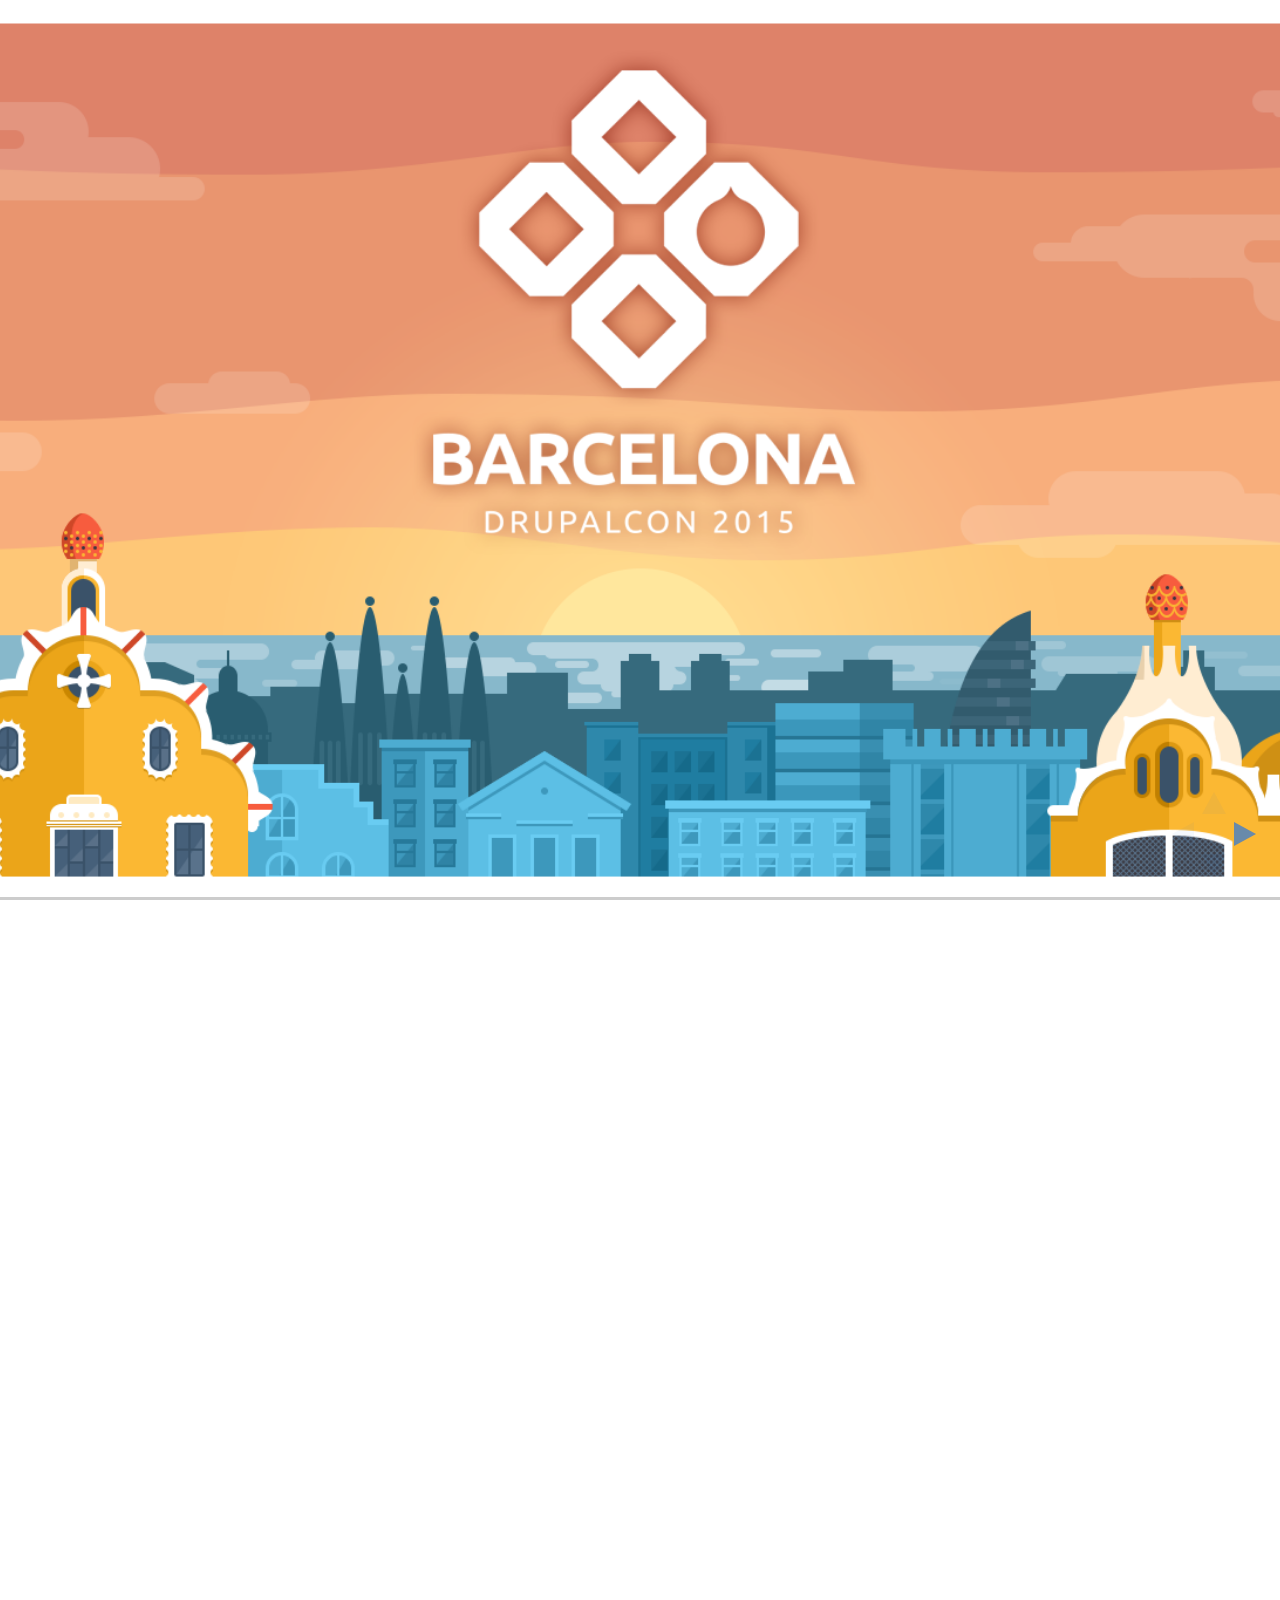
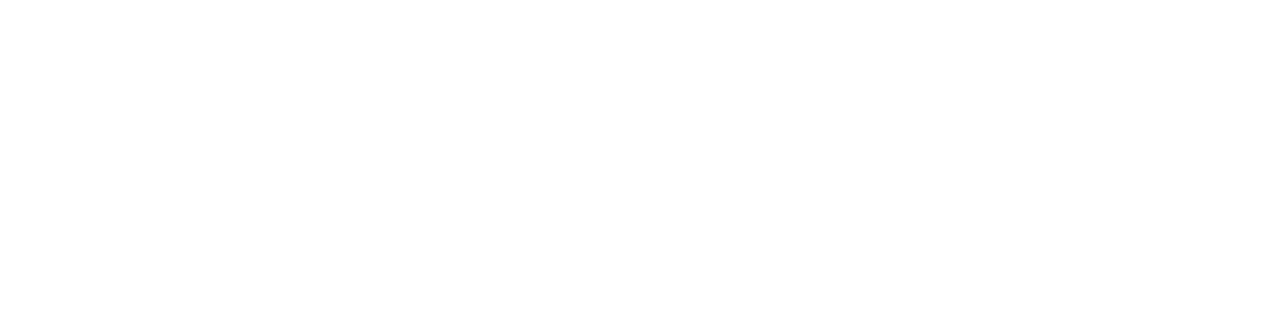
<file: index.html>
<!doctype html>
<html lang="en">

  <head>
    <meta charset="utf-8">

    <title>Component Based Design and Development</title>

    <meta name="description" content="A framework for easily creating beautiful presentations using HTML">
    <meta name="author" content="Hakim El Hattab">

    <meta name="apple-mobile-web-app-capable" content="yes" />
    <meta name="apple-mobile-web-app-status-bar-style" content="black-translucent" />

    <meta name="viewport" content="width=device-width, initial-scale=1.0, maximum-scale=1.0, user-scalable=no, minimal-ui">

    <link rel="stylesheet" href="css/reveal.css">
    <link rel="stylesheet" href="css/theme/component.css" id="theme">

    <!-- Code syntax highlighting -->
    <link rel="stylesheet" href="lib/css/zenburn.css">

    <!-- Printing and PDF exports -->
    <script>
      var link = document.createElement( 'link' );
      link.rel = 'stylesheet';
      link.type = 'text/css';
      link.href = window.location.search.match( /print-pdf/gi ) ? 'css/print/pdf.css' : 'css/print/paper.css';
      document.getElementsByTagName( 'head' )[0].appendChild( link );
    </script>

    <!--[if lt IE 9]>
    <script src="lib/js/html5shiv.js"></script>
    <![endif]-->
  </head>

  <body>

    <div class="reveal">

      <div class="slides">

        <!-- 1. Title -->
        <section data-background="images/1499365-1_wide.png">
          <p style="visibility:hidden;">aa</p>
        </section>

        <!-- 1. Title -->
        <section data-background="images/1520688-bg.png">
          <br>
          <h1>Component Driven</h1>
          <h3>Design and Development</h3>
          <div style="background-color: rgb(216, 63, 33); color: #fff;margin: 20px auto; width: 400px; line-height: 2em; font-size: 24px;">
              <strong>Cristina Chumillas</strong>
          </div>
        </section>

        <!-- 2. Presentation -->
        <section>
          <h2>Cristina Chumillas</h2>
          <p>
            <a href="http://twitter.com/chumillas">@chumillas</a> / <a href="https://www.drupal.org/u/ckrina">ckrina</a>
          </p>
          <p>Designer and frontend developer at Ymbra</p>
          <p><img src="images/logo_ymbra.png" style="border:none; box-shadow:none; background-color: transparent;" />
        </section>

        <!-- 3. Index -->
        <section>
          <h2>What are we going to talk about</h2>
          <ul>
            <li>Components</li>
            <li>Design Systems</li>
            <li>CSS Methodologies</li>
            <li>Styles Guides</li>
            <li>In Drupal</li>
          </ul>
        </section>

        <!-- 4. Intro -->
        <section>
          <section>
            <h1>Web projects</h1>
            <aside class="notes">Let me say a couple of things about web projects</aside>
          </section>

          <section data-background="images/waterfall-vs-agile.png">
            <p style="visibility:hidden;">aa</p>
            <aside class="notes">We know several workflows<br>
            Agile. You develop a group of features every sprint.</aside>
          </section>

          <section data-background="images/maintenance.png">
            <aside class="notes">
            <p>Lifetime of a project</p>
          </aside>
          </section>

          <section>
          <table>
            <tr>
              <td width="45%"><img src="images/adobe-logos-alone.png" width="450" style="box-shadow:none;" /></td>
              <td width="10%" style="vertical-align: middle;">vs</td>
              <td width="45%" style="vertical-align: middle;">
                <ul>
                  <li>Responsive</li>
                  <li>Interactions</li>
                  <li>...</li>
                </ul>
              </td>
            </tr>
          </table>
          <aside class="notes">
            <p>Clients wants PS because <strong>they’re used to it</strong>.</p>
          </aside>
          </section>
        </section>

        <!-- 5. Components -->
        <section>
          <section>
            <h1>Components</h1>
            <aside class="notes">
              <h2>How can we improve it?</h2>
            </aside>
          </section>

          <section>
          <img src="images/component1.png" />
            <aside class="notes">
              <h4>What is a component?</h4>
              <p>Any pre-defined object usable across multiple pages (widgets or modules)</p>
            </aside>
          </section>

          <section>
          <table>
            <tr>
              <td><img src="images/component1.png" /></td>
              <td style="vertical-align: top; width: 80%; height: 100%;">
                <pre><code style="word-wrap: break-word; height: 100%;">
 &lt;!-- Last News component --&gt;

 &lt;div class="last-news"&gt;
  &lt;h2 class="last-news__title"&gt;
    Últimas noticias
  &lt;/h2&gt;

  &lt;ul class="last-news__list"&gt;
    &lt;li class="last-news__item"&gt;(...)&lt;/li&gt;
    &lt;li class="last-news__item"&gt;(...)&lt;/li&gt;
  &lt;/ul&gt;

  &lt;a class="last-news__more"&gt;Ver más&lt;/a&gt;
 &lt;/div&gt;
            </code></pre>
              </td>
            </tr>
          </table>
            <aside class="notes">
              <p>Independent entity with its own meaning</p>
            </aside>
          </section>

          <section>
            <h3>Use components<br> to Make systems modular</h3>
            <p>For a system to be modular, it must have interchangeable parts.</p>
            <aside class="notes">
              <h3>Why components are an improvement?</h3>
              <p>Make system modular with components</p>
            </aside>
          </section>

          <section>
            <h2>What makes a component modular?</h2>
            <ul>
              <li>Standard & shared design</li>
              <li>Centralized code</li>
              <li>Controlled via system, not the user</li>
              <li>Customizable options</li>
            </ul>
            <aside class="notes">
              <ol>
                <li><small>Appearance predefined & NO vary by page.<strong>Design Foresight/prespectiva</strong></small></li>
                <li><small>Shared code vs Unique code each time</small></li>
                <li><small>Author don't decide</small></li>
              </ol>
              <p><small>NO tools 4 authors design > provide library of reusable components</small></p>
            </aside>
          </section>

          <section>
          <table>
            <tr>
              <td><img src="images/component2a.png" /></td>
              <td><img src="images/component2b.png" /></td>
            </tr>
          </table>
          <aside class="notes">
              <p>Same component with variations depending on the needs.</p>
          </section>

          <section style="padding: 0;">
            <img src="images/component3.png" style="margin: 0;"/>
          </section>


          <section>
            <blockquote cite="http://bradfrost.com/blog/mobile/bdconf-stephen-hay-presents-responsive-design-workflow/">
            &ldquo;We’re not designing pages, we’re designing systems of components.&rdquo;
            </blockquote>
            <p>--Stephen Hay</p>
            <aside class="notes">
              <h2>MAIN SLIDE</h2>
            </aside>
          </section>


        </section>

        <!-- 6. Design Systems -->
        <section>
          <section>
            <h1>Design systems</h1>
            <aside class="notes">
              Design Systems <strong>are all the rage</strong> in the design world
            </aside>
          </section>

          <section>
            <blockquote cite="http://bradfrost.com/blog/mobile/bdconf-stephen-hay-presents-responsive-design-workflow/">
              Everything that makes up your product.
            </blockquote>
            <p>--Mark Otto, FOWA 2013</p><br>
            <p class="fragment" style="opacity:0.7;">Everything.</p>
            <p class="fragment" style="opacity:0.7;">
              <small>Typography, layouts and grids, colors, icons, components, coding conventions...</small>
            </p>
          </section>

          <section>
            <img src="images/bootstrap.png" />
          </section>

          <section data-background="images/ui_example.png">
          </section>

          <section>
            <h2>Why Design Systems?</h2>
            <p class="fragment">Reusable work - COMPONENTS</p>
            <p class="fragment">More efficient projects</p>
            <p class="fragment">Large-scale ready code</p>
            <p class="fragment">Everybody knows how everything works</p>
            <p class="fragment">Integrates multi-disciplinary workflow</p>
          </section>
        </section>

        <!-- 8. Atomic design Methodologie -->
        <section>
          <section >
            <h1>Atomic design</h1>
            <aside class="notes">
            Atomic design <strong>is methodology for creating design systems</strong>.
            </aside>

          </section>
          <section >
            <h2><a href="http://bradfrost.com/blog/post/atomic-web-design/">Brad Frost</a></h2>
            <img src="images/atomic-design.png" />

          </section>

          <section>
            <img src="images/atomic1.png">
          </section>

          <section>
            <img src="images/atomic2.png">
          </section>

          <section>
            <img src="images/atomic3.png">
          </section>

          <section>
            <img src="images/atomic4.png">
          </section>

          <section>
            <img src="images/atomic5.png" />
          </section>
        </section>

        <!-- 9. Workflow -->
        <section>
          <h1>When?</h1>
          <aside class="notes">
            <strong>When</strong> should we introduce it in our workflow.<br>
            <strong> As soon as we can.</strong>
          </aside>
        </section>

        <section>
          <section>
            <h2>Wireframes</h2>
            <p class="fragment">Static wireframes  vs  HTML Wireframes</p>
          </section>
          <section>
            <h2>Static wireframes</h2>
            <ul>
              <li>They are abstractions</li>
              <li>They are full of assumptions</li>
              <li>They are never complete</li>
            </ul>
          </section>

          <section>
            <h2>HTML Wireframes</h2>
            <ul>
              <li>They get into the browser quicker</li>
              <li>They reinforce the notion that you’re creating a website</li>
              <li>They are interactive</li>
              <li>They allow annotations</li>
              <li>They are the base for the final product</li>
            <ul>
          </section>
        </section>
          <!-- 10. Designing in the browser -->
        <section>
          <section>
            <h2>Design</h2>
            <p class="fragment">Static delirables vs  HTML delirables-prototypes</p>
            <aside class="notes">
              <strong>When</strong> should we introduce it in our workflow.<br>
            </aside>
          </section>
          <section>
            <h2>Designing in the browser</h2>
            <ul>
              <li>PSD for early planning/research phases</li>
              <li>The composition in the browser</li>
              <li>Make decisions in the browser</li>
              <li>Reusable work > Developer will know how do you want you output</li>
            </ul>
          </section>

        </section>

        <!-- 7. CSS Methodologies -->
        <section>
          <section>
            <h1>CSS Methodologies</h1>
            <aside class="notes">
              <p>OOCSS, BEM, SMACSS</p>
              <p>Methodologies for scalable maintainable frontend code</p>
            </aside>
          </section>

          <section>
            <h2>OOCSS</h2>
            <small>(Object Oriented CSS)</small><br>
            <p>Based in Object Oriented programming paradigm:</p>
            <ul>
              <li>Do One Thing Well</li>
              <li>Single Responsibility Principle<br><small>(1 responsability = 1 class)</small></li>
              <li>Focuses on Separation of Concerns(SoC)</li>
            </ul>
            <aside class="notes">
              <small>3. Is a design principle for separating a "the code" into different sections/concerns</small>
            </aside>
          </section>

          <section>
            <h2>OOCSS</h2>
            <small>(Object Oriented CSS)</small>
            <pre><code style="word-wrap: break-word;">
    /* Media Object */
    .media {}
    .media .image {}
    .media .comment {}
            </code></pre>

          </section>

           <section>
            <h2>BEM</h2>
            <small>(Block Element Modifier)</small>
            <pre><code style="word-wrap: break-word;">
          .site-search {}          /* Block */
          .site-search__field {}   /* Element */
          .site-search--full {}    /* Modifier */
            </code></pre>
            <aside class="notes">
              <h2>It's a naming methodology</h2>
              <p>underscore / dash</p>
              <h2>1. Abstractions</h2>
            </aside>
          </section>

          <section>
            <h2>BEM</h2>
      <pre><code style="word-wrap: break-word;">
        &lt;div class="block-name__wrapper"&gt;
          &lt;div class="block-name"&gt;
            &lt;h2 class="block-name__title"&gt;Block title&lt;/h2&gt;
            &lt;p class="block-name__text"&gt;Block text&lt;/p&gt;
          &lt;/div&gt;
        &lt;/div&gt;
      </code></pre>
          </section>

         <section>
            <h2>SMACSS</h2>
            <img src="images/smacss-structure.png" />
            <aside class="notes">It is more like a “style guide” than a rigid CSS framework</aside>
          </section>
        </section>

        <!-- 11. Style Guides -->
        <section>

          <section>
            <h1>Style Guides</h1>
            <p class="fragment">Documentation of a Design System</p>
            <aside class="notes">
              At the begining: PDF<br>
              Today:Visualizes your code and represents it as a UI component toolkit
              <h2>If not in previous steps, HERE!</h2>
            </aside>
          </section>

          <section>
            <img src="images/style-guide-colors.png" />
          </section>

          <section>
            <h2>Why?</h2>
            <ul>
              <li>Improve User Experience</li>
              <li>Easy onboarding of new team members</li>
              <li>Efficient Design and Development</li>
              <li>Makes Testing easier</li>
            </ul>
            <aside class="notes">
              <small>1.Pop-up example.</small></br></br>
              <small>3.With detailed wireframes and a front-end style guide > spend less time in Photoshop and focus on interactions</small>
            </aside>
          </section>

          <section>
            <img src="images/style-guide-workflow-01.png" />
          </section>

          <section>
            <img src="images/style-guide-workflow-02.png" />
          </section>

          <section>
            <img src="images/style-guide-workflow-03.png" />
            <aside class="notes">
              <p>Out of date Style Guides are useless.</p>
            </aside>
          </section>

          <section>
            <h2>Styleguide Driven Development(SDD)</h2>
            <p>Style guides that are generated directly from the style definition sources</p>
             <aside class="notes">
              <p>Separation of UX-Design-Frontend-Backend. Developing UI separately in a styleguide.</p>
              <p>Separating the UI and backend tasks > start at the same time & plug-and-play directly</p>
            </aside>
          </section>

          <section>
            <h2><a href="http://warpspire.com/kss/">KSS (Knyle Style Sheets)</a></h2>
            <br>
            <ul>
              <li>Documentation specification and styleguide format.<br><br></li>
              <li>Structured to be automatically extracted and processed.</li>
            </ul>
          </section>

          <section>
            <div style="max-width: 500px; margin: 0 auto; text-align: left;">
              <ul>
                <li><small><code>base/</code></small><br></li>
                <li><small><code>layout/</code></small><br></li>
                <li><small><code>components/</code></small><br></li>
                <ul>
                  <li><small><code>&Tab;pager/</code></small><br></li>
                  <ul>
                    <li><small><code>&Tab;&Tab;_pager.scss</code></small><br></li>
                    <li><small><code>&Tab;&Tab;_pager.hbs</code></small><br></li>
                  </ul>
                </ul>
              </ul>
            </div>
          </section>

          <section>
            <small><code>_pager.scss</code></small>
            <pre><code style="word-wrap: break-word; max-height: none;">// Pager
//
// Markup: pager.hbs
//
// Style guide: components.navigation.pager

.pager,
%pager {
  margin: 0;
  // All the styles here.
}
            </code></pre>
          </section>

          <section>
            <small><code>_pager.hbs</code></small>
            <pre><code style="word-wrap: break-word; font-size: 0.8em; line-height: 1.3em; max-height: none;">// Pager
&lt;ul class="pager {{modifier_class}}"&gt;
  &lt;li class="pager__item"&gt;
    &lt;a title="Go to page 1" href="/admin/content">1&lt;/a&gt;
  &lt;/li&gt;
  &lt;li class="pager__item"&gt;
    &lt;a title="Go to page 2" href="/admin/content?page=1">2&lt;/a&gt;
  &lt;/li&gt;
  &lt;li class="pager__current-item"&gt;3&lt;/li&gt;
  &lt;li class="pager__item"&gt;
    &lt;a title="Go to page 4" href="/admin/content?page=3"&gt;4&lt;/a&gt;
  &lt;/li&gt;
  &lt;li class="pager__item"&gt;
    &lt;a title="Go to page 5" href="/admin/content?page=4"&gt;5&lt;/a&gt;
  &lt;/li&gt;
&lt;/ul&gt;
            </code></pre>
          </section>

          <section>
            <img src="images/styleguide.png" />
          </section>

          <section>
            <h2>Style Guides - resources</h2>
            <p><a href="http://styleguides.io/">styleguides.io</a></p>
            <p>Articles, Books, Podcasts, Talks, Tools, Examples, etc.</p>
          </section>
        </section>

        <!-- 13. In Drupal -->
        <section>
          <section>
            <h1>In Drupal</h1>
            <aside class="notes">How we dot it in Drupal</aside>
          </section>
          <section>
            <h2>General approaches</h2>
            <ol>
              <li>Wrapping components</li>
              <li>Changing default markup</li>
            </ol>
          </section>

          <section>
            <h3>Our components to Drupal components</h3>
            <ul>
              <li>In code</li>
              <li>Display Suite</li>
              <li>Panels</li>
            </ul>
          </section>

          <section>
            <h2>In code</h2>
            <ul>
              <li>Field formatter</li>
              <li>Process and preprocess functions</li>
              <li><code>hook_(...)_alter</code>
                <ul>
                  <li>hook_page_alter()</li>
                  <li>hook_form_alter()</li>
                  <li>hook_node_view_alter()</li>
                  <li>(...)</li>
                </ul>
              </li>
              <li>...</li>
            </ul>
          </section>
          <section>
            <h2>Display Suite</h2>
            <p>View modes</p>
            <img src="images/ds-layouts.png" />
          </section>
          <section>
            <h2>Display Suite</h2>
            <p>Field templates (Display Suite extras)</p>
            <img src="images/ds-fields.png" />
          </section>
          <section>
            <h2>Panels</h2>
              <ul>
                <li>Custom Panes</li>
                <li>Templates for pane</li>
                <li>Add class to the pane</li>
                <li>Mini Panels</li>
                <li>Context</li>
              </ul>
          </section>
          <section>
            <h2>Panels</h2><small>Custom Panes (CTools Content Type or Plugin)</small><pre><code style="word-wrap: break-word; font-size: 0.8em; line-height: 1.3em; max-height: none;">&lt;?php

$plugin = array(
  'single' => TRUE,
  'title' => t('Menu shortcuts to the themes'),
  'category' => t('MSF ES: Themes'),
  'render callback' => 'jumpmenu_themes_render',
  'admin info' => 'jumpmenu_themes_admin_info',
);

/**
 * The 'admin info' callback for panel pane.
 */
function jumpmenu_themes_admin_info($subtype, $conf, $contexts) {
  (...)
}

/**
 * Render callback function.
 */
function jumpmenu_themes_render($subtype, $conf, $args, $contexts) {
  (...)
}
</code></pre>
          </section>

          <section>
            <h2>Panels</h2><small>Custom template for pane</small><pre><code style="word-wrap: break-word; max-height: none;">
    /**
     * Implements hook_preprocess_panels_pane().
     */
    function mymodule_preprocess_panels_pane(&$variables) {

      switch ($variables['pane']->subtype) {
        case 'my-pane-name':
          $variables['template_files'][] = 'panels-pane-test';
          break;
      }
    }

</code></pre>
        </section>
        <section>
            <h2>Panels</h2><small>Custom class</small><pre><code style="word-wrap: break-word; max-height: none;">
    /**
     * Implements hook_preprocess_panels_pane().
     */
    function mymodule_preprocess_panels_pane(&$variables) {

      switch ($variables['pane']->subtype) {
        case 'my-pane-name':
          $classes = 'my-custum-class';
          $variables['classes_array'][] = $classes;
          break;
      }
    }

</code></pre>
        </section>

        <section>
            <h2>Panels</h2><small>Mini-panels</small><br>
            <img src="images/mini-panel.png" />
        </section>

        <section>
            <h2>Panels</h2><small>Context</small><br>
            <img src="images/panel-context.png" />
        </section>

        <!-- 15. Thanks -->
        <section>
          <h1>Thanks!</h1>
          <p>
            <small><a href="http://twitter.com/chumillas">@chumillas</a> / <a href="https://www.drupal.org/u/ckrina">ckrina</a></small>
          </p>
          <table>
            <tr>
              <td style="text-align: center;"><strong>Drupal-generated markup is not your friend -- use a styleguide!</strong><br><small>Robert Caracaus<br>Tuesday 22 14:15-15:15<br>Room 112</small></td>
              <td style="text-align: center;"><strong>Prototypes and Drupal: from designing in-browser to implementing custom templates </strong><br><small>Yuriy Gerasimov and Morten Christoffersen<br>Wednesday 23 10:45-11:45<br>Room 111</small></td>
            </tr>
          </table>
        </section>
      </div><!-- close slides -->

    </div>

    <script src="lib/js/head.min.js"></script>
    <script src="js/reveal.js"></script>

    <script>

      // Full list of configuration options available at:
      // https://github.com/hakimel/reveal.js#configuration
      Reveal.initialize({
        controls: true,
        progress: true,
        history: true,
        center: true,

        transition: 'slide', // none/fade/slide/convex/concave/zoom

        // Optional reveal.js plugins
        dependencies: [
          { src: 'lib/js/classList.js', condition: function() { return !document.body.classList; } },
          { src: 'plugin/markdown/marked.js', condition: function() { return !!document.querySelector( '[data-markdown]' ); } },
          { src: 'plugin/markdown/markdown.js', condition: function() { return !!document.querySelector( '[data-markdown]' ); } },
          { src: 'plugin/highlight/highlight.js', async: true, condition: function() { return !!document.querySelector( 'pre code' ); }, callback: function() { hljs.initHighlightingOnLoad(); } },
          { src: 'plugin/zoom-js/zoom.js', async: true },
          { src: 'plugin/notes/notes.js', async: true }
        ]
      });

    </script>

  </body>
</html>
</file>
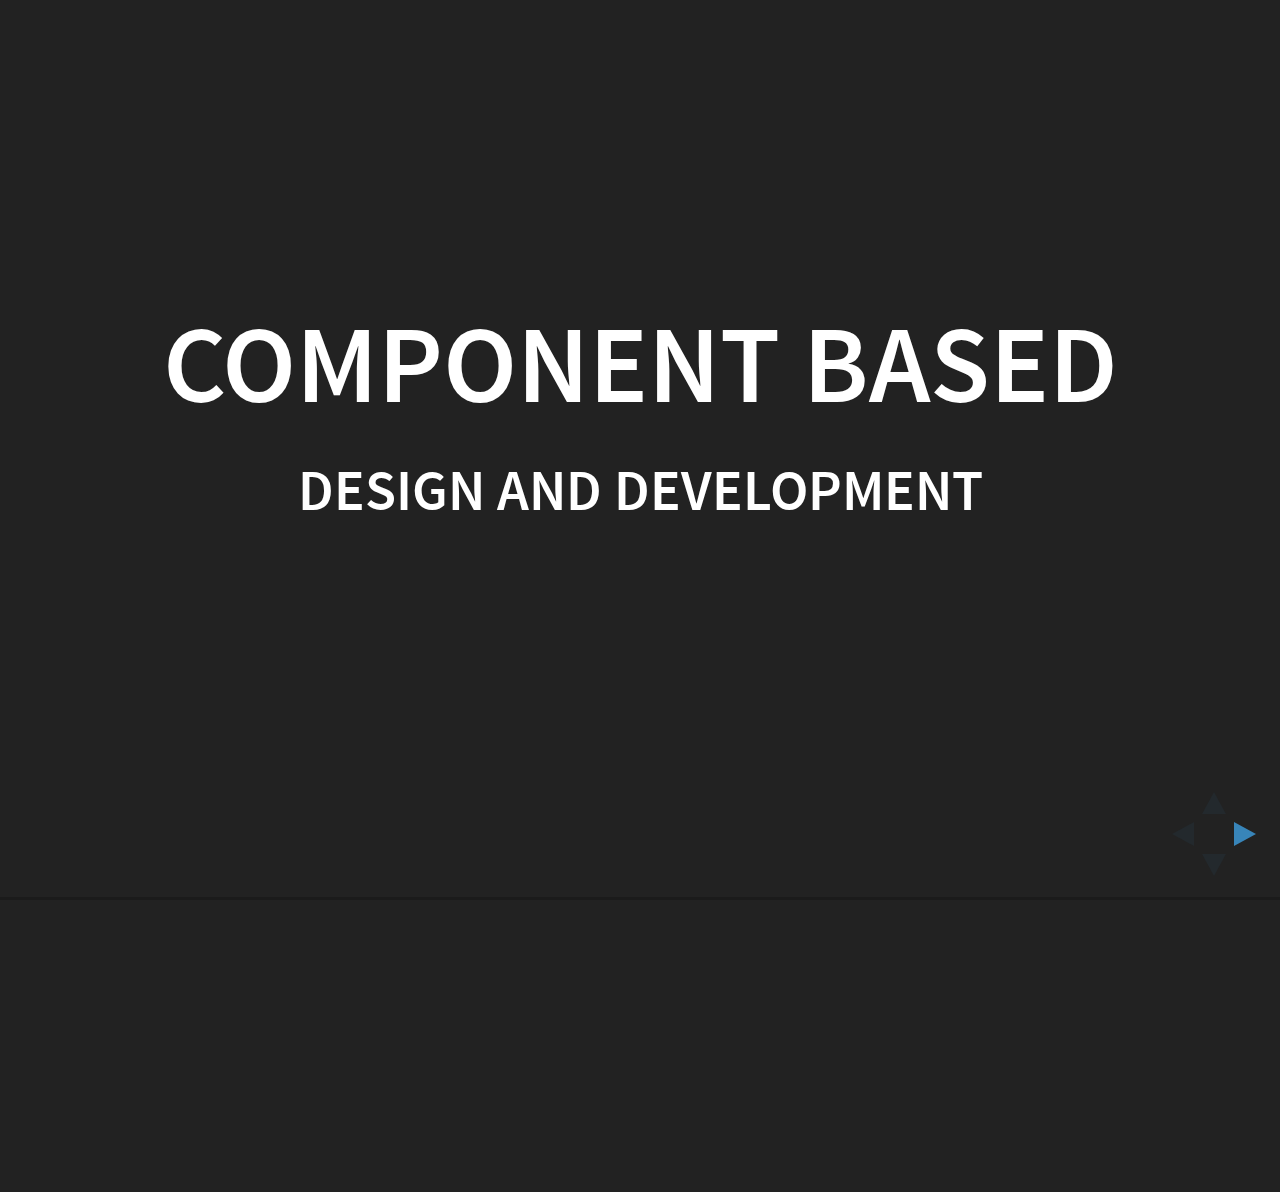
<file: index_for_PDF.html>
<!doctype html>
<html lang="en">

  <head>
    <meta charset="utf-8">

    <title>Component Based Design and Development</title>

    <meta name="description" content="A framework for easily creating beautiful presentations using HTML">
    <meta name="author" content="Hakim El Hattab">

    <meta name="apple-mobile-web-app-capable" content="yes" />
    <meta name="apple-mobile-web-app-status-bar-style" content="black-translucent" />

    <meta name="viewport" content="width=device-width, initial-scale=1.0, maximum-scale=1.0, user-scalable=no, minimal-ui">

    <link rel="stylesheet" href="css/reveal.css">
    <link rel="stylesheet" href="css/theme/black.css" id="theme">

    <!-- Code syntax highlighting -->
    <link rel="stylesheet" href="lib/css/zenburn.css">

    <!-- Printing and PDF exports -->
    <script>
      var link = document.createElement( 'link' );
      link.rel = 'stylesheet';
      link.type = 'text/css';
      link.href = window.location.search.match( /print-pdf/gi ) ? 'css/print/pdf.css' : 'css/print/paper.css';
      document.getElementsByTagName( 'head' )[0].appendChild( link );
    </script>

    <!--[if lt IE 9]>
    <script src="lib/js/html5shiv.js"></script>
    <![endif]-->
  </head>

  <body>

    <div class="reveal">

      <div class="slides">

        <!-- 1. Title -->
        <section>
          <h1>Component Based</h1>
          <h3>Design and Development</h3>
        </section>

        <!-- 2. Presentation -->
        <section>
          <h2>Cristina Chumillas</h2>
          <p>
            <a href="http://twitter.com/chumillas">@chumillas</a> / <a href="https://www.drupal.org/u/ckrina">ckrina</a>
          </p>
          <p>Designer and frontend developer at Ymbra</p>
          <p><img src="images/logo_ymbra.png" style="border:none; box-shadow:none; background-color: transparent;" />
        </section>

        <!-- 3. Index -->
        <section>
          <h2>What are we going to talk about</h2>
          <ul>
            <li>Components</li>
            <li>CSS Methodologies</li>
            <li>Design Systems</li>
            <li>Styles Guides</li>
            <li>In Drupal</li>
          </ul>
        </section>


        <section>
            <h1>Web projects</h1>
          </section>

        <section data-background="images/waterfall-vs-agile.png">
          <p style="visibility:hidden;">aa</p>
        </section>

        <section data-background="images/maintenance.png">
          <p style="visibility:hidden;">aa</p>
        </section>

        <section data-background="images/delirables.png">
          <p style="visibility:hidden;">aa</p>
        </section>


        <!-- 5. Components -->
        <section>
          <section>
            <h1>Components</h1>
            <aside class="notes">
              <h2>How can we improve it?</h2>
            </aside>
          </section>

          <section data-background="images/component-01.png">
            <p style="visibility:hidden;">aa</p>
          </section>

          <section data-background="images/component-02.png">
            <p style="visibility:hidden;">aa</p>
          </section>

          <section data-background="images/component-03.png">
            <p style="visibility:hidden;">aa</p>
          </section>

          <section>
            <img src="images/component-04.png" /></td>
          </section>
          <section>
            <img src="images/component-05.png" width="450" />
          </section>

        </section>

        <!-- 7. CSS Methodologies -->
        <section>
          <section>
            <h1>CSS Methodologies</h1>
            <aside class="notes">
              <p>BEM SMACSS, OOCss</p>
              <p>Methodologies for scalable maintainable frontend code</p>
            </aside>
          </section>

           <section>
            <h2>BEM</h2>
            <small>(Block Element Modifier)</small>
            <pre><code style="word-wrap: break-word;">
                .site-search {}        /* Block */
                .site-search__field {} /* Element */
                .site-search--full {}  /* Modifier */
            </code></pre>
            <aside class="notes">
              <h2>It's a naming methodology</h2>
              <p>underscore / dash</p>
              <h2>1. Abstractions</h2>
            </aside>
          </section>

          <section>
            <h2>BEM</h2>
            <small>(Block Element Modifier)</small>
            <pre><code style="word-wrap: break-word;">
              &lt;div class="block-name__wrapper"&gt;
                &lt;div class="block-name"&gt;
                  &lt;h2 class="block-name__title"&gt;Block title&lt;/h2&gt;
                  &lt;p class="block-name__text"&gt;Block text&lt;/p&gt;
                &lt;/div&gt;
              &lt;/div&gt;
            </code></pre>
          </section>

          <section>
            <h2>BEM</h2>
            <small>(Block Element Modifier)</small>
            <pre><code style="word-wrap: break-word;">
                &lt;div class="block-name--big"&gt;
                  &lt;h2 class="block-name__title"&gt;Block title&lt;/h2&gt;
                  &lt;p class="block-name__text"&gt;Block text&lt;/p&gt;
                &lt;/div&gt;
            </code></pre>
          </section>

         <section>
            <h2>SMACSS</h2>
            <ul>
              <li>Base</li>
              <li>Layout</li>
              <li>Module (Components)</li>
              <li>State</li>
              <li>Theme</li>
            </ul>
            <aside class="notes">It is more like a “style guide” than a rigid CSS framework</aside>
          </section>

          <section>
            <h2>SMACSS</h2>
            <img src="images/smacss-structure.png" style="max-width: 80%;"/>
          </section>
        </section>

        <!-- 6. Design Systems -->
        <section>
          <section>
            <h1>Design systems</h1>
            <aside class="notes">
              Design Systems <strong>are all the rage</strong> in the design world
            </aside>
          </section>

          <section>
            <blockquote cite="http://bradfrost.com/blog/mobile/bdconf-stephen-hay-presents-responsive-design-workflow/">
              Everything that makes up your product.
            </blockquote>
            <p>--Mark Otto, FOWA 2013</p>
            <p class="fragment">Everything.</p>
            <p class="fragment">
              <small>Typography, layouts and grids, colors, icons, components, coding conventions</small>
            </p>
          </section>

          <section>
            <blockquote cite="http://bradfrost.com/blog/mobile/bdconf-stephen-hay-presents-responsive-design-workflow/">
            &ldquo;We’re not designing pages, we’re designing systems of components.&rdquo;
            </blockquote>
            <p>--Stephen Hay</p>
            <aside class="notes">
              <h2>MAIN SLIDE</h2>
            </aside>
          </section>

          <section>
            <img src="images/bootstrap.png" />
          </section>

          <section data-background="images/ui_example.png">
            <p style="visibility:hidden;">aa</p>
          </section>

          <section>
            <h2>Why Design Systems?</h2>
            <p class="fragment">Reusable work - COMPONENTS</p>
            <p class="fragment">More efficient projects</p>
            <p class="fragment">Large-scale ready code</p>
            <p class="fragment">Everybody knows how everything works</p>
            <p class="fragment">Integrates multi-disciplinary workflow</p>
          </section>
        </section>

        <!-- 7. Card Design Methodologies -->
        <section>
          <section>
            <h2>Card Design</h2>
          </section>

          <section data-background="images/card.png">
            <p style="visibility:hidden;">aa</p>
          </section>
        </section>

        <!-- 8. Atomic design Methodologie -->
        <section>
          <section >
            <h1>Atomic design</h1>
            <aside class="notes">
            Atomic design <strong>is methodology for creating design systems</strong>.
            </aside>

          </section>
          <section >
            <h2><a href="http://bradfrost.com/blog/post/atomic-web-design/">Brad Frost</a></h2>
            <aside class="notes">
            Atomic design <strong>is methodology for creating design systems</strong>.
            </aside>
            <img src="images/atomic-design.png" />

          </section>

          <section data-background="images/atomic1.png">
            <p style="visibility:hidden;">aa</p>
          </section>

          <section data-background="images/atomic2.png">
            <p style="visibility:hidden;">aa</p>
          </section>

          <section data-background="images/atomic3.png">
            <p style="visibility:hidden;">aa</p>
          </section>

          <section data-background="images/atomic4.png">
            <p style="visibility:hidden;">aa</p>
          </section>

          <section>
            <img src="images/atomic5.png" />
          </section>
        </section>

        <!-- 9. Workflow -->
        <section>
          <h1>When?</h1>
          <aside class="notes">
            <strong>When</strong> should we introduce it in our workflow.
          </aside>
        </section>

        <section>
          <section>
            <h2>Wireframes</h2>
            <p class="fragment">Static wireframes  vs  HTML Wireframes</p>
          </section>
          <section>
            <h2>Static wireframes</h2>
            <ul>
              <li>They’re abstractions</li>
              <li>They’re full of assumptions</li>
              <li>They’re verbose</li>
              <li>They’re a crutch</li>
            </ul>
          </section>

          <section>
            <h2>HTML Wireframes</h2>
            <ul>
              <li>They get into the browser quicker</li>
              <li>They reinforce the notion that you’re creating a website </li>
              <li>They’re interactive</li>
              <li>They allow for living, breathing annotations</li>
              <li>They lay the foundation for the final product</li>
            <ul>
          </section>

          <!-- 10. Designing in the browser -->
          <section>
            <h2>Designing in the browser</h2>
            <ul>
              <li>PSD/ for early planning/research phases</li>
              <li>The composition in the browser</li>
              <li>Make decisions in the browser</li>
              <li>Reusable work</li>
            </ul>
          </section>

        </section>

        <!-- 11. Style Guides -->
        <section>

          <section>
            <h1>Style Guides</h1>
            <p class="fragment">Documentation of a Design System</p>
            <aside class="notes">
              <h2>If not in previous steps, HERE!</h2>
              At the begining: PDF<br>
              Visualizes your code and represents it as a UI component toolkit
            </aside>
          </section>

          <section data-background="images/style-guide-colors.png">
            <p style="visibility:hidden;">aa</p>
          </section>

          <section>
            <h2>Why?</h2>
            <ul>
              <li>Improve User Experience</li>
              <li>Easy onboarding of new team members</li>
              <li>Efficient Design and Development</li>
              <li>Makes Testing easier</li>
            </ul>
            <aside class="notes">
              <p><strong>Improve User Experience</strong>Links, buttons and call to actions on your site should all be styled or displayed consistently. If a user clicks on a button and get served up a modal or lightbox, ideally they should get that same experience across the site.</p>
              <p><strong>Efficient Design and Development</strong>With detailed wireframes and a front-end style guide, we could hopefully spend less time in Photoshop and use that time to focus on interactions or the overall experience of the site.</p>
            </aside>
          </section>

          <section data-background="images/style-guide-workflow-01.png">
            <p style="visibility:hidden;">aa</p>
          </section>

          <section data-background="images/style-guide-workflow-02.png">
            <p style="visibility:hidden;">aa</p>
          </section>

          <section data-background="images/style-guide-workflow-03.png">
            <aside class="notes">
              <p>Out of date Style Guides are useless.</p>
            </aside>
          </section>

          <section>
            <h2>Styleguide Driven Development(SDD)</h2>
            <p>Style guides that are generated directly from the style definition sources</p>
             <aside class="notes">
              <p>Is a practice that encourages the separation of UX, Design & Frontend from Backend concerns. This is achieved by developing the UI separately in a styleguide.</p>
              <p>By separating the UI and backend tasks so they don’t rely on each other, it allows teams to iterate fast on prototypes and designs without having to make changes to the backend. With careful planning they should plug-and-play together nicely.</p>
            </aside>
          </section>

          <section>
            <h2>Style Guides</h2>
            <p><a href="https://www.drupal.org/project/styleguide">Drupal Style Guide module</a></p>
            <p><a href="http://warpspire.com/kss/">KSS (Knyle Style Sheets)</a> <a href="https://www.drupal.org/project/zen">(Zen 6)</a></p>
            <p><a href="patternlab.io">Pattern Lab</a></p>
          </section>

          <section>
            <h2>Style Guides - resources</h2>
            <p><a href="http://styleguides.io/">styleguides.io</a></p>
            <p>Articles, Books, Podcasts, Talks, Tools, Examples, etc.</p>
          </section>
        </section>

        <!-- 13. In Drupal -->
        <section>
          <section>
            <h1>In Drupal</h1>


            <!--- Design systems can align with Drupal objects.</p>-->
            <!-- Can take this approach with existing designs -->
            <!--<p>First step - draw boxes around elements.</p>
            <p>Define them in a drupal agnostic way. Later align them with Drupal elements.</p>-->
            <aside class="notes">How we dot it in Drupal</aside>
          </section>
          <section>
            <h2>Adapt to agnostic Style Guides</h2>
            <ol>
              <li>Wrapping components</li>
              <li>Changing default markup</li>
            </ol>
          </section>

          <section>
            <h3>UI components to Drupal components</h3>
            <h2>Coding</h2>
            <ul>
              <li>Field formatter</li>
              <li><code>hook_alter</code></li>
              <li>Process and preprocess functions</li>
              <li>...</li>
            </ul>
          </section>
          <section>
            <h3>UI components to Drupal components</h3>
            <h2>Display Suite</h2>
            <p>View modes</p>
            <img src="images/ds-layouts.png" />
          </section>
          <section>
            <h3>UI components to Drupal components</h3>
            <h2>Display Suite</h2>
            <p>Field templates</p>
            <img src="images/ds-fields.png" />
          </section>
          <section>
            <h3>UI components to Drupal components</h3>
            <h2>Panels</h2>
              <ul>
                <li>Custom Panes</li>
                <li>Mini Panels</li>
                <li>Context</li>
              </ul>
          </section>
        </section>

        <!-- 15. Thanks -->
        <section>
          <h1>Thanks!</h1>
          <p>
            <small><a href="http://twitter.com/chumillas">@chumillas</a> / <a href="https://www.drupal.org/u/ckrina">ckrina</a></small>
          </p>
        </section>
      </div><!-- close slides -->

    </div>

    <script src="lib/js/head.min.js"></script>
    <script src="js/reveal.js"></script>

    <script>

      // Full list of configuration options available at:
      // https://github.com/hakimel/reveal.js#configuration
      Reveal.initialize({
        controls: true,
        progress: true,
        history: true,
        center: true,

        transition: 'slide', // none/fade/slide/convex/concave/zoom

        // Optional reveal.js plugins
        dependencies: [
          { src: 'lib/js/classList.js', condition: function() { return !document.body.classList; } },
          { src: 'plugin/markdown/marked.js', condition: function() { return !!document.querySelector( '[data-markdown]' ); } },
          { src: 'plugin/markdown/markdown.js', condition: function() { return !!document.querySelector( '[data-markdown]' ); } },
          { src: 'plugin/highlight/highlight.js', async: true, condition: function() { return !!document.querySelector( 'pre code' ); }, callback: function() { hljs.initHighlightingOnLoad(); } },
          { src: 'plugin/zoom-js/zoom.js', async: true },
          { src: 'plugin/notes/notes.js', async: true }
        ]
      });

    </script>

  </body>
</html>
</file>
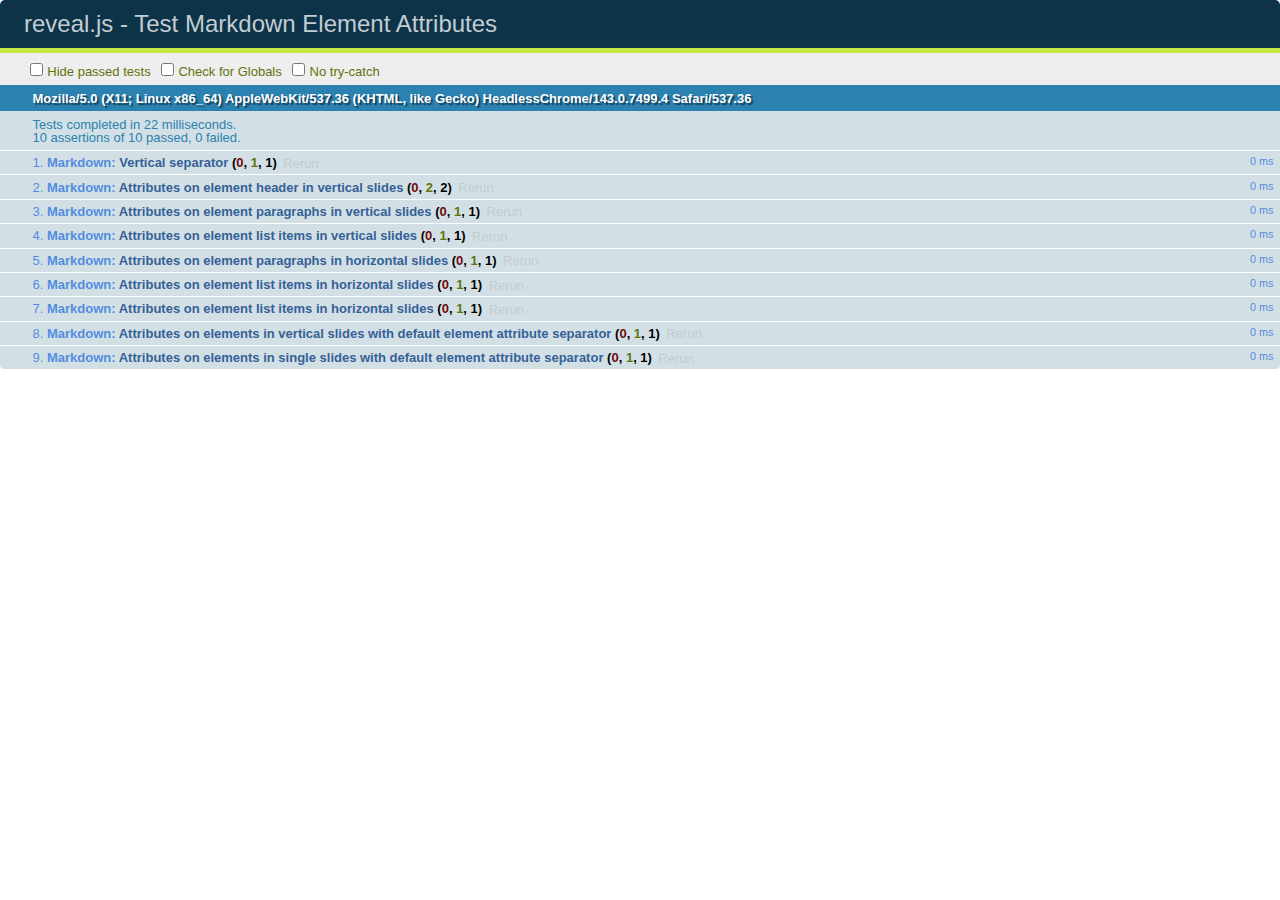
<file: test/test-markdown-element-attributes.html>
<!doctype html>
<html lang="en">

	<head>
		<meta charset="utf-8">

		<title>reveal.js - Test Markdown Element Attributes</title>

		<link rel="stylesheet" href="../css/reveal.css">
		<link rel="stylesheet" href="qunit-1.12.0.css">
	</head>

	<body style="overflow: auto;">

		<div id="qunit"></div>
		<div id="qunit-fixture"></div>

		<div class="reveal" style="display: none;">

			<div class="slides">

				<!-- <section data-markdown="example.md" data-separator="^\n\n\n" data-separator-vertical="^\n\n"></section> -->

				<!-- Slides are separated by newline + three dashes + newline, vertical slides identical but two dashes -->
				<section data-markdown data-separator="^\n---\n$" data-separator-vertical="^\n--\n$" data-element-attributes="{_\s*?([^}]+?)}">>
					<script type="text/template">
						## Slide 1.1
						<!-- {_class="fragment fade-out" data-fragment-index="1"} -->

						--

						## Slide 1.2
						<!-- {_class="fragment shrink"} -->

						Paragraph 1
						<!-- {_class="fragment grow"} -->

						Paragraph 2
						<!-- {_class="fragment grow"} -->

						- list item 1 <!-- {_class="fragment roll-in"} -->
						- list item 2 <!-- {_class="fragment roll-in"} -->
						- list item 3 <!-- {_class="fragment roll-in"} -->


						---

						## Slide 2


						Paragraph 1.2  
						multi-line <!-- {_class="fragment highlight-red"} -->

						Paragraph 2.2 <!-- {_class="fragment highlight-red"} -->

						Paragraph 2.3 <!-- {_class="fragment highlight-red"} -->

						Paragraph 2.4 <!-- {_class="fragment highlight-red"} -->

						- list item 1 <!-- {_class="fragment highlight-green"} -->
						- list item 2<!-- {_class="fragment highlight-green"} -->
						- list item 3<!-- {_class="fragment highlight-green"} -->
						- list item 4
						<!-- {_class="fragment highlight-green"} -->
						- list item 5<!-- {_class="fragment highlight-green"} -->

						Test

						![Example Picture](examples/assets/image2.png)
						<!-- {_class="reveal stretch"} -->

					</script>
				</section>



				<section 	data-markdown data-separator="^\n\n\n"
									data-separator-vertical="^\n\n"
									data-separator-notes="^Note:"
									data-charset="utf-8">
					<script type="text/template">
						# Test attributes in Markdown with default separator
						## Slide 1 Def <!-- .element: class="fragment highlight-red" data-fragment-index="1" -->


						## Slide 2 Def
						<!-- .element: class="fragment highlight-red" -->

					</script>
				</section>

				<section data-markdown>
				  <script type="text/template">
					## Hello world
					A paragraph
					<!-- .element: class="fragment highlight-blue" -->
				  </script>
				</section>

				<section data-markdown>
				  <script type="text/template">
					## Hello world

					Multiple  
					Line
					<!-- .element: class="fragment highlight-blue" -->
				  </script>
				</section>

				<section data-markdown>
				  <script type="text/template">
					## Hello world

					Test<!-- .element: class="fragment highlight-blue" -->

					More Test
				  </script>
				</section>


			</div>

		</div>

		<script src="../lib/js/head.min.js"></script>
		<script src="../js/reveal.js"></script>
		<script src="../plugin/markdown/marked.js"></script>
		<script src="../plugin/markdown/markdown.js"></script>
		<script src="qunit-1.12.0.js"></script>

		<script src="test-markdown-element-attributes.js"></script>

	</body>
</html>
</file>
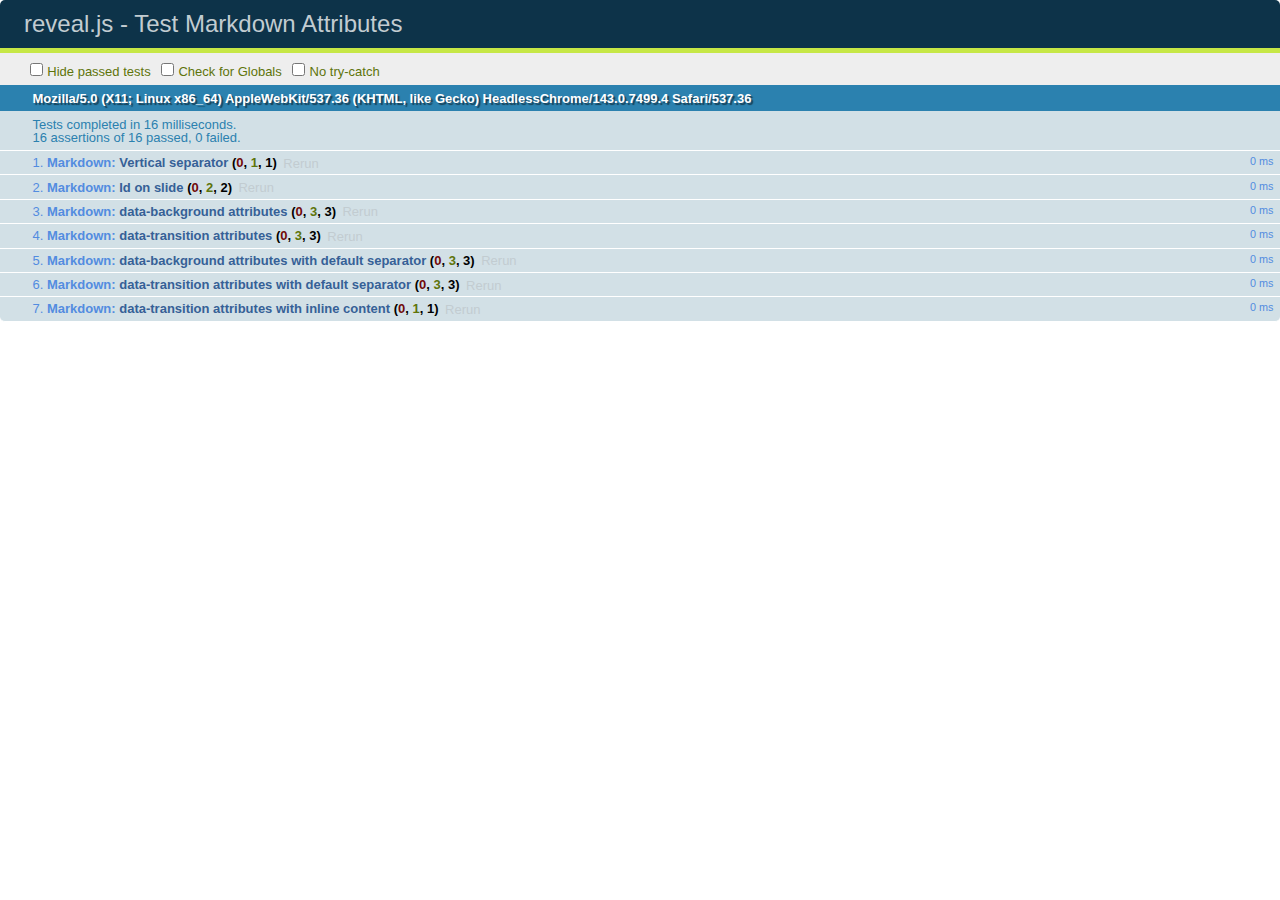
<file: test/test-markdown-slide-attributes.html>
<!doctype html>
<html lang="en">

	<head>
		<meta charset="utf-8">

		<title>reveal.js - Test Markdown Attributes</title>

		<link rel="stylesheet" href="../css/reveal.css">
		<link rel="stylesheet" href="qunit-1.12.0.css">
	</head>

	<body style="overflow: auto;">

		<div id="qunit"></div>
		<div id="qunit-fixture"></div>

		<div class="reveal" style="display: none;">

			<div class="slides">

				<!-- <section data-markdown="example.md" data-separator="^\n\n\n" data-separator-vertical="^\n\n"></section> -->

				<!-- Slides are separated by three lines, vertical slides by two lines, attributes are one any line starting with (spaces and) two dashes -->
				<section 	data-markdown data-separator="^\n\n\n"
									data-separator-vertical="^\n\n"
									data-separator-notes="^Note:"
									data-attributes="--\s(.*?)$"
									data-charset="utf-8">
					<script type="text/template">
						# Test attributes in Markdown
						## Slide 1



						## Slide 2
						<!-- -- id="slide2" data-transition="zoom" data-background="#A0C66B" -->


						## Slide 2.1
						<!-- -- data-background="#ff0000" data-transition="fade" -->


						## Slide 2.2
						[Link to Slide2](#/slide2)



						## Slide 3
						<!-- -- data-transition="zoom" data-background="#C6916B" -->



						## Slide 4
					</script>
				</section>

				<section 	data-markdown data-separator="^\n\n\n"
									data-separator-vertical="^\n\n"
									data-separator-notes="^Note:"
									data-charset="utf-8">
					<script type="text/template">
						# Test attributes in Markdown with default separator
						## Slide 1 Def



						## Slide 2 Def
						<!-- .slide: id="slide2def" data-transition="concave" data-background="#A7C66B" -->


						## Slide 2.1 Def
						<!-- .slide: data-background="#f70000" data-transition="page" -->


						## Slide 2.2 Def
						[Link to Slide2](#/slide2def)



						## Slide 3 Def
						<!-- .slide: data-transition="concave" data-background="#C7916B" -->



						## Slide 4
					</script>
				</section>

				<section data-markdown>
					<script type="text/template">
						<!-- .slide: data-background="#ff0000" -->
						## Hello world
					</script>
				</section>

				<section data-markdown>
					<script type="text/template">
						## Hello world
						<!-- .slide: data-background="#ff0000" -->
					</script>
				</section>

				<section data-markdown>
					<script type="text/template">
						## Hello world

						Test
						<!-- .slide: data-background="#ff0000" -->

						More Test
					</script>
				</section>

			</div>

		</div>

		<script src="../lib/js/head.min.js"></script>
		<script src="../js/reveal.js"></script>
		<script src="../plugin/markdown/marked.js"></script>
		<script src="../plugin/markdown/markdown.js"></script>
		<script src="qunit-1.12.0.js"></script>

		<script src="test-markdown-slide-attributes.js"></script>

	</body>
</html>
</file>
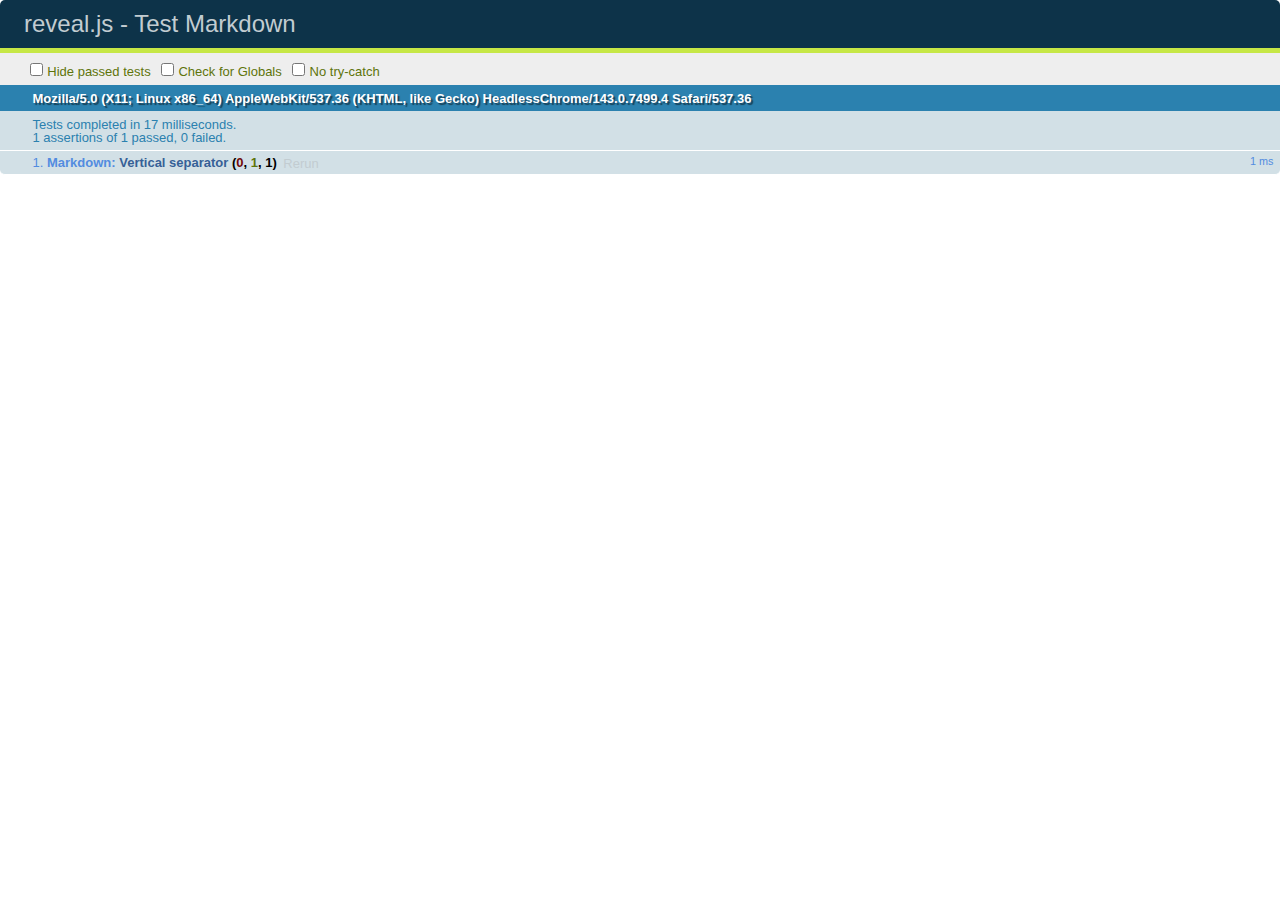
<file: test/test-markdown.html>
<!doctype html>
<html lang="en">

	<head>
		<meta charset="utf-8">

		<title>reveal.js - Test Markdown</title>

		<link rel="stylesheet" href="../css/reveal.css">
		<link rel="stylesheet" href="qunit-1.12.0.css">
	</head>

	<body style="overflow: auto;">

		<div id="qunit"></div>
  		<div id="qunit-fixture"></div>

		<div class="reveal" style="display: none;">

			<div class="slides">

				<!-- <section data-markdown="example.md" data-separator="^\n\n\n" data-separator-vertical="^\n\n"></section> -->

				<!-- Slides are separated by newline + three dashes + newline, vertical slides identical but two dashes -->
				<section data-markdown data-separator="^\n---\n$" data-separator-vertical="^\n--\n$">
					<script type="text/template">
						## Slide 1.1

						--

						## Slide 1.2

						---

						## Slide 2
					</script>
				</section>

			</div>

		</div>

		<script src="../lib/js/head.min.js"></script>
		<script src="../js/reveal.js"></script>
		<script src="../plugin/markdown/marked.js"></script>
		<script src="../plugin/markdown/markdown.js"></script>
		<script src="qunit-1.12.0.js"></script>

		<script src="test-markdown.js"></script>

	</body>
</html>
</file>
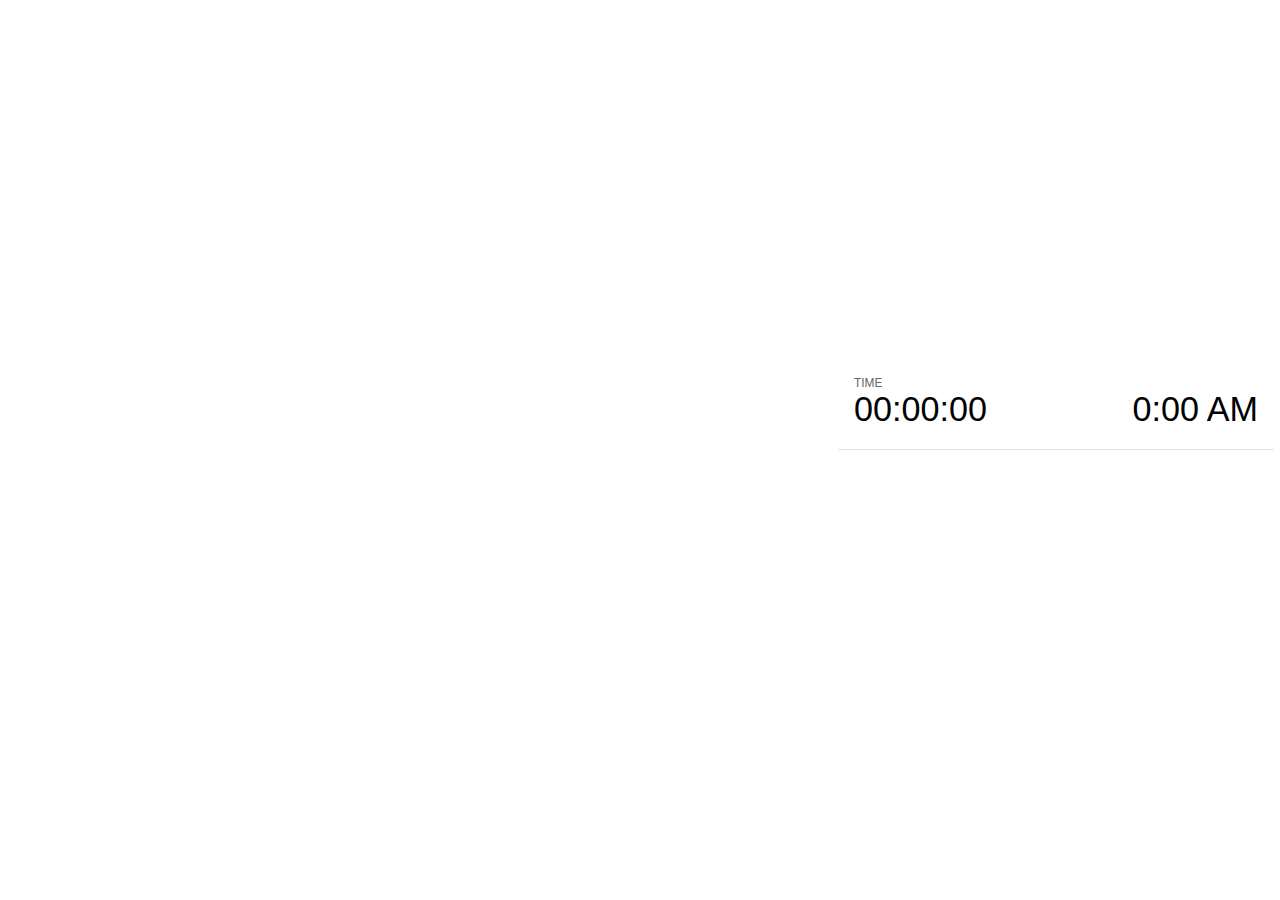
<file: plugin/notes/notes.html>
<!doctype html>
<html lang="en">
	<head>
		<meta charset="utf-8">

		<title>reveal.js - Slide Notes</title>

		<style>
			body {
				font-family: Helvetica;
			}

			#current-slide,
			#upcoming-slide,
			#speaker-controls {
				padding: 6px;
				box-sizing: border-box;
				-moz-box-sizing: border-box;
			}

			#current-slide iframe,
			#upcoming-slide iframe {
				width: 100%;
				height: 100%;
				border: 1px solid #ddd;
			}

			#current-slide .label,
			#upcoming-slide .label {
				position: absolute;
				top: 10px;
				left: 10px;
				font-weight: bold;
				font-size: 14px;
				z-index: 2;
				color: rgba( 255, 255, 255, 0.9 );
			}

			#current-slide {
				position: absolute;
				width: 65%;
				height: 100%;
				top: 0;
				left: 0;
				padding-right: 0;
			}

			#upcoming-slide {
				position: absolute;
				width: 35%;
				height: 40%;
				right: 0;
				top: 0;
			}

			#speaker-controls {
				position: absolute;
				top: 40%;
				right: 0;
				width: 35%;
				height: 60%;
				overflow: auto;

				font-size: 18px;
			}

				.speaker-controls-time.hidden,
				.speaker-controls-notes.hidden {
					display: none;
				}

				.speaker-controls-time .label,
				.speaker-controls-notes .label {
					text-transform: uppercase;
					font-weight: normal;
					font-size: 0.66em;
					color: #666;
					margin: 0;
				}

				.speaker-controls-time {
					border-bottom: 1px solid rgba( 200, 200, 200, 0.5 );
					margin-bottom: 10px;
					padding: 10px 16px;
					padding-bottom: 20px;
					cursor: pointer;
				}

				.speaker-controls-time .reset-button {
					opacity: 0;
					float: right;
					color: #666;
					text-decoration: none;
				}
				.speaker-controls-time:hover .reset-button {
					opacity: 1;
				}

				.speaker-controls-time .timer,
				.speaker-controls-time .clock {
					width: 50%;
					font-size: 1.9em;
				}

				.speaker-controls-time .timer {
					float: left;
				}

				.speaker-controls-time .clock {
					float: right;
					text-align: right;
				}

				.speaker-controls-time span.mute {
					color: #bbb;
				}

				.speaker-controls-notes {
					padding: 10px 16px;
				}

				.speaker-controls-notes .value {
					margin-top: 5px;
					line-height: 1.4;
					font-size: 1.2em;
				}

			.clear {
				clear: both;
			}

			@media screen and (max-width: 1080px) {
				#speaker-controls {
					font-size: 16px;
				}
			}

			@media screen and (max-width: 900px) {
				#speaker-controls {
					font-size: 14px;
				}
			}

			@media screen and (max-width: 800px) {
				#speaker-controls {
					font-size: 12px;
				}
			}

		</style>
	</head>

	<body>

		<div id="current-slide"></div>
		<div id="upcoming-slide"><span class="label">UPCOMING:</span></div>
		<div id="speaker-controls">
			<div class="speaker-controls-time">
				<h4 class="label">Time <span class="reset-button">Click to Reset</span></h4>
				<div class="clock">
					<span class="clock-value">0:00 AM</span>
				</div>
				<div class="timer">
					<span class="hours-value">00</span><span class="minutes-value">:00</span><span class="seconds-value">:00</span>
				</div>
				<div class="clear"></div>
			</div>

			<div class="speaker-controls-notes hidden">
				<h4 class="label">Notes</h4>
				<div class="value"></div>
			</div>
		</div>

		<script src="../../plugin/markdown/marked.js"></script>
		<script>

			(function() {

				var notes,
					notesValue,
					currentState,
					currentSlide,
					upcomingSlide,
					connected = false;

				window.addEventListener( 'message', function( event ) {

					var data = JSON.parse( event.data );

					// Messages sent by the notes plugin inside of the main window
					if( data && data.namespace === 'reveal-notes' ) {
						if( data.type === 'connect' ) {
							handleConnectMessage( data );
						}
						else if( data.type === 'state' ) {
							handleStateMessage( data );
						}
					}
					// Messages sent by the reveal.js inside of the current slide preview
					else if( data && data.namespace === 'reveal' ) {
						if( /ready/.test( data.eventName ) ) {
							// Send a message back to notify that the handshake is complete
							window.opener.postMessage( JSON.stringify({ namespace: 'reveal-notes', type: 'connected'} ), '*' );
						}
						else if( /slidechanged|fragmentshown|fragmenthidden|overviewshown|overviewhidden|paused|resumed/.test( data.eventName ) && currentState !== JSON.stringify( data.state ) ) {
							window.opener.postMessage( JSON.stringify({ method: 'setState', args: [ data.state ]} ), '*' );
						}
					}

				} );

				/**
				 * Called when the main window is trying to establish a
				 * connection.
				 */
				function handleConnectMessage( data ) {

					if( connected === false ) {
						connected = true;

						setupIframes( data );
						setupKeyboard();
						setupNotes();
						setupTimer();
					}

				}

				/**
				 * Called when the main window sends an updated state.
				 */
				function handleStateMessage( data ) {

					// Store the most recently set state to avoid circular loops
					// applying the same state
					currentState = JSON.stringify( data.state );

					// No need for updating the notes in case of fragment changes
					if ( data.notes ) {
						notes.classList.remove( 'hidden' );
						if( data.markdown ) {
							notesValue.innerHTML = marked( data.notes );
						}
						else {
							notesValue.innerHTML = data.notes;
						}
					}
					else {
						notes.classList.add( 'hidden' );
					}

					// Update the note slides
					currentSlide.contentWindow.postMessage( JSON.stringify({ method: 'setState', args: [ data.state ] }), '*' );
					upcomingSlide.contentWindow.postMessage( JSON.stringify({ method: 'setState', args: [ data.state ] }), '*' );
					upcomingSlide.contentWindow.postMessage( JSON.stringify({ method: 'next' }), '*' );

				}

				// Limit to max one state update per X ms
				handleStateMessage = debounce( handleStateMessage, 200 );

				/**
				 * Forward keyboard events to the current slide window.
				 * This enables keyboard events to work even if focus
				 * isn't set on the current slide iframe.
				 */
				function setupKeyboard() {

					document.addEventListener( 'keydown', function( event ) {
						currentSlide.contentWindow.postMessage( JSON.stringify({ method: 'triggerKey', args: [ event.keyCode ] }), '*' );
					} );

				}

				/**
				 * Creates the preview iframes.
				 */
				function setupIframes( data ) {

					var params = [
						'receiver',
						'progress=false',
						'history=false',
						'transition=none',
						'autoSlide=0',
						'backgroundTransition=none'
					].join( '&' );

					var hash = '#/' + data.state.indexh + '/' + data.state.indexv;
					var currentURL = data.url + '?' + params + '&postMessageEvents=true' + hash;
					var upcomingURL = data.url + '?' + params + '&controls=false' + hash;

					currentSlide = document.createElement( 'iframe' );
					currentSlide.setAttribute( 'width', 1280 );
					currentSlide.setAttribute( 'height', 1024 );
					currentSlide.setAttribute( 'src', currentURL );
					document.querySelector( '#current-slide' ).appendChild( currentSlide );

					upcomingSlide = document.createElement( 'iframe' );
					upcomingSlide.setAttribute( 'width', 640 );
					upcomingSlide.setAttribute( 'height', 512 );
					upcomingSlide.setAttribute( 'src', upcomingURL );
					document.querySelector( '#upcoming-slide' ).appendChild( upcomingSlide );

				}

				/**
				 * Setup the notes UI.
				 */
				function setupNotes() {

					notes = document.querySelector( '.speaker-controls-notes' );
					notesValue = document.querySelector( '.speaker-controls-notes .value' );

				}

				/**
				 * Create the timer and clock and start updating them
				 * at an interval.
				 */
				function setupTimer() {

					var start = new Date(),
						timeEl = document.querySelector( '.speaker-controls-time' ),
						clockEl = timeEl.querySelector( '.clock-value' ),
						hoursEl = timeEl.querySelector( '.hours-value' ),
						minutesEl = timeEl.querySelector( '.minutes-value' ),
						secondsEl = timeEl.querySelector( '.seconds-value' );

					function _updateTimer() {

						var diff, hours, minutes, seconds,
							now = new Date();

						diff = now.getTime() - start.getTime();
						hours = Math.floor( diff / ( 1000 * 60 * 60 ) );
						minutes = Math.floor( ( diff / ( 1000 * 60 ) ) % 60 );
						seconds = Math.floor( ( diff / 1000 ) % 60 );

						clockEl.innerHTML = now.toLocaleTimeString( 'en-US', { hour12: true, hour: '2-digit', minute:'2-digit' } );
						hoursEl.innerHTML = zeroPadInteger( hours );
						hoursEl.className = hours > 0 ? '' : 'mute';
						minutesEl.innerHTML = ':' + zeroPadInteger( minutes );
						minutesEl.className = minutes > 0 ? '' : 'mute';
						secondsEl.innerHTML = ':' + zeroPadInteger( seconds );

					}

					// Update once directly
					_updateTimer();

					// Then update every second
					setInterval( _updateTimer, 1000 );

					timeEl.addEventListener( 'click', function() {
						start = new Date();
						_updateTimer();
						return false;
					} );

				}

				function zeroPadInteger( num ) {

					var str = '00' + parseInt( num );
					return str.substring( str.length - 2 );

				}

				/**
				 * Limits the frequency at which a function can be called.
				 */
				function debounce( fn, ms ) {

					var lastTime = 0,
						timeout;

					return function() {

						var args = arguments;
						var context = this;

						clearTimeout( timeout );

						var timeSinceLastCall = Date.now() - lastTime;
						if( timeSinceLastCall > ms ) {
							fn.apply( context, args );
							lastTime = Date.now();
						}
						else {
							timeout = setTimeout( function() {
								fn.apply( context, args );
								lastTime = Date.now();
							}, ms - timeSinceLastCall );
						}

					}

				}

			})();

		</script>
	</body>
</html>
</file>
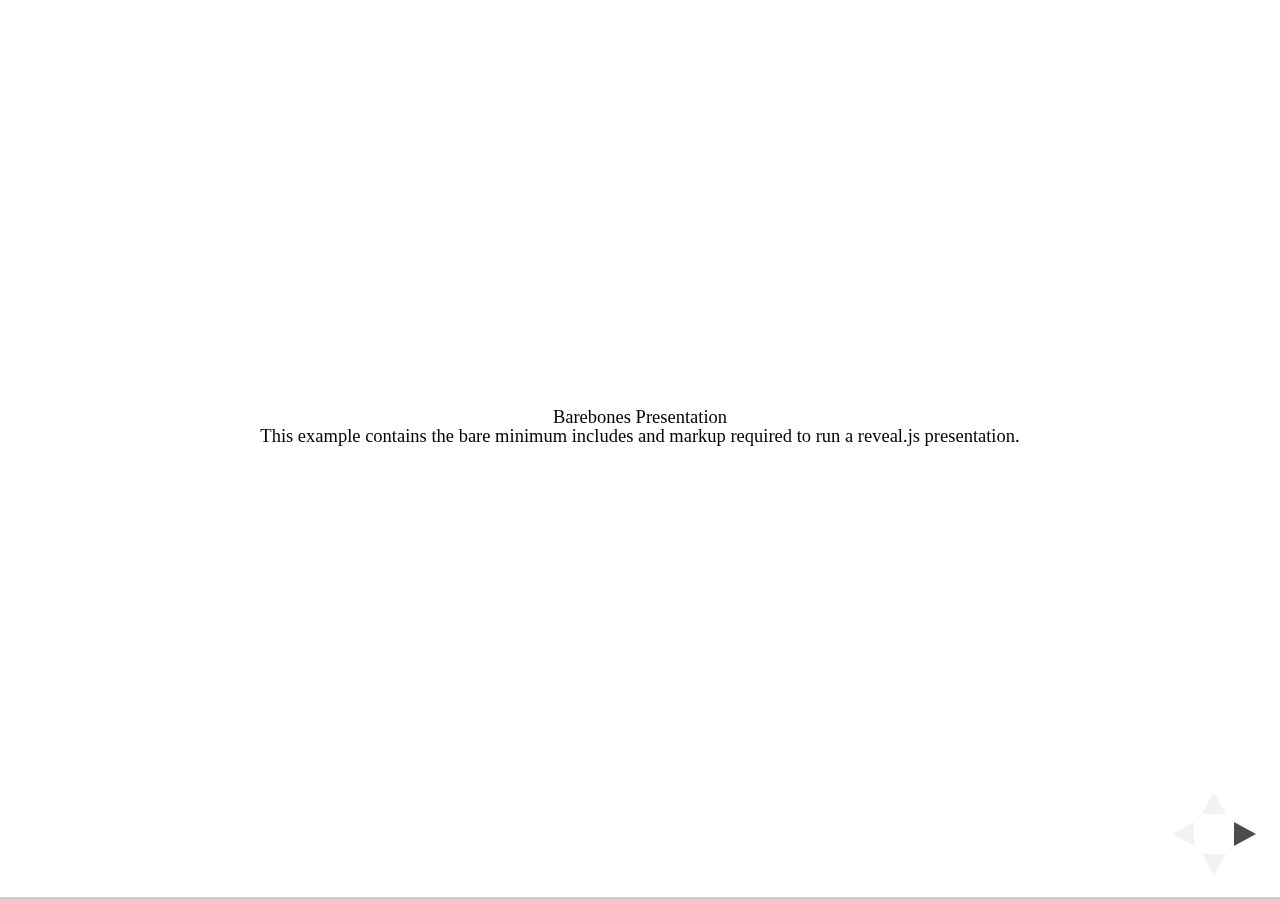
<file: test/examples/barebones.html>
<!doctype html>
<html lang="en">

	<head>
		<meta charset="utf-8">

		<title>reveal.js - Barebones</title>

		<link rel="stylesheet" href="../../css/reveal.css">
	</head>

	<body>

		<div class="reveal">

			<div class="slides">

				<section>
					<h2>Barebones Presentation</h2>
					<p>This example contains the bare minimum includes and markup required to run a reveal.js presentation.</p>
				</section>

				<section>
					<h2>No Theme</h2>
					<p>There's no theme included, so it will fall back on browser defaults.</p>
				</section>

			</div>

		</div>

		<script src="../../js/reveal.js"></script>

		<script>

			Reveal.initialize();

		</script>

	</body>
</html>
</file>
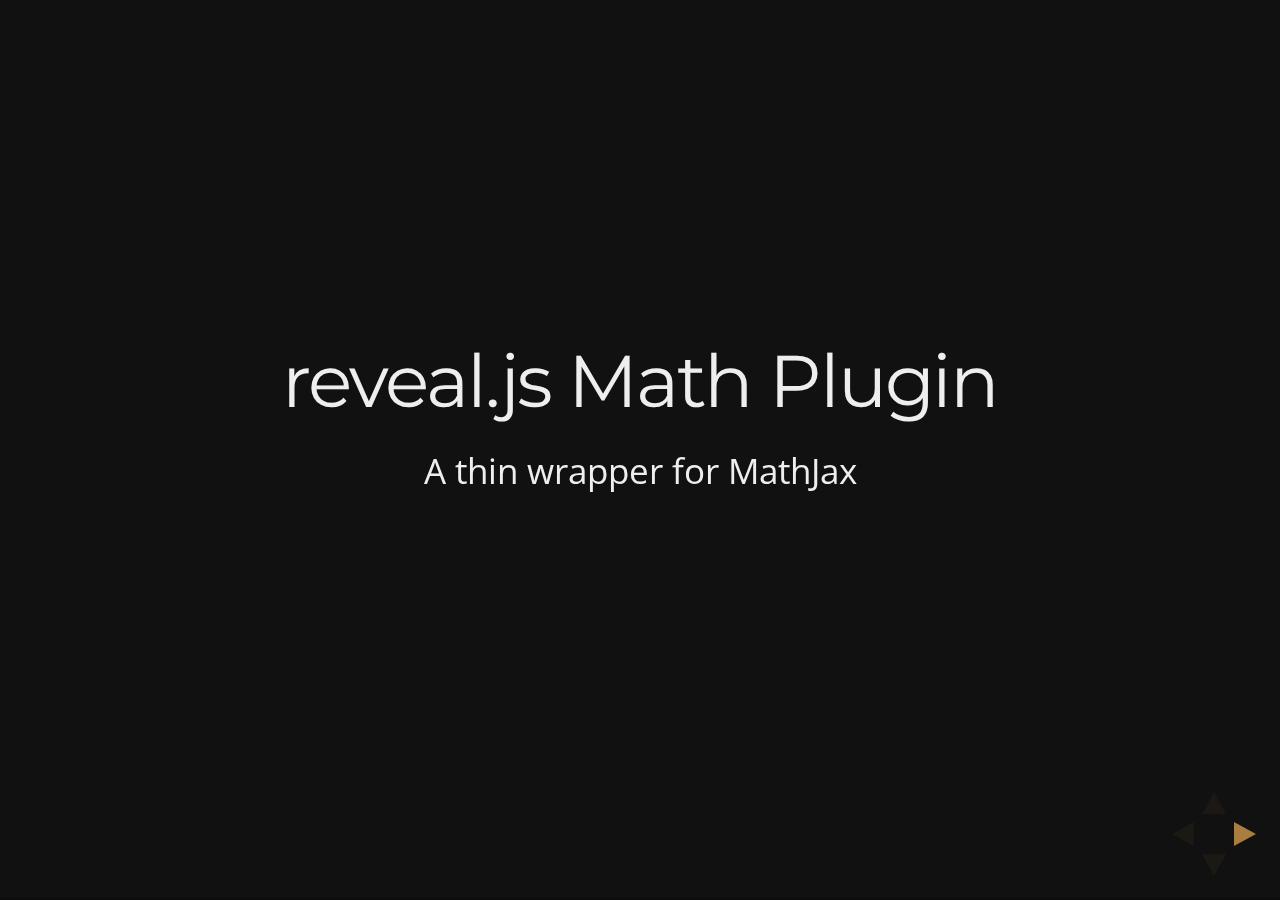
<file: test/examples/math.html>
<!doctype html>
<html lang="en">

	<head>
		<meta charset="utf-8">

		<title>reveal.js - Math Plugin</title>

		<meta name="viewport" content="width=device-width, initial-scale=1.0, maximum-scale=1.0, user-scalable=no">

		<link rel="stylesheet" href="../../css/reveal.css">
		<link rel="stylesheet" href="../../css/theme/night.css" id="theme">
	</head>

	<body>

		<div class="reveal">

			<div class="slides">

				<section>
					<h2>reveal.js Math Plugin</h2>
					<p>A thin wrapper for MathJax</p>
				</section>

				<section>
					<h3>The Lorenz Equations</h3>

					\[\begin{aligned}
					\dot{x} &amp; = \sigma(y-x) \\
					\dot{y} &amp; = \rho x - y - xz \\
					\dot{z} &amp; = -\beta z + xy
					\end{aligned} \]
				</section>

				<section>
					<h3>The Cauchy-Schwarz Inequality</h3>

					<script type="math/tex; mode=display">
						\left( \sum_{k=1}^n a_k b_k \right)^2 \leq \left( \sum_{k=1}^n a_k^2 \right) \left( \sum_{k=1}^n b_k^2 \right)
					</script>
				</section>

				<section>
					<h3>A Cross Product Formula</h3>

					\[\mathbf{V}_1 \times \mathbf{V}_2 =  \begin{vmatrix}
					\mathbf{i} &amp; \mathbf{j} &amp; \mathbf{k} \\
					\frac{\partial X}{\partial u} &amp;  \frac{\partial Y}{\partial u} &amp; 0 \\
					\frac{\partial X}{\partial v} &amp;  \frac{\partial Y}{\partial v} &amp; 0
					\end{vmatrix}  \]
				</section>

				<section>
					<h3>The probability of getting \(k\) heads when flipping \(n\) coins is</h3>

					\[P(E)   = {n \choose k} p^k (1-p)^{ n-k} \]
				</section>

				<section>
					<h3>An Identity of Ramanujan</h3>

					\[ \frac{1}{\Bigl(\sqrt{\phi \sqrt{5}}-\phi\Bigr) e^{\frac25 \pi}} =
					1+\frac{e^{-2\pi}} {1+\frac{e^{-4\pi}} {1+\frac{e^{-6\pi}}
					{1+\frac{e^{-8\pi}} {1+\ldots} } } } \]
				</section>

				<section>
					<h3>A Rogers-Ramanujan Identity</h3>

					\[  1 +  \frac{q^2}{(1-q)}+\frac{q^6}{(1-q)(1-q^2)}+\cdots =
					\prod_{j=0}^{\infty}\frac{1}{(1-q^{5j+2})(1-q^{5j+3})}\]
				</section>

				<section>
					<h3>Maxwell&#8217;s Equations</h3>

					\[  \begin{aligned}
					\nabla \times \vec{\mathbf{B}} -\, \frac1c\, \frac{\partial\vec{\mathbf{E}}}{\partial t} &amp; = \frac{4\pi}{c}\vec{\mathbf{j}} \\   \nabla \cdot \vec{\mathbf{E}} &amp; = 4 \pi \rho \\
					\nabla \times \vec{\mathbf{E}}\, +\, \frac1c\, \frac{\partial\vec{\mathbf{B}}}{\partial t} &amp; = \vec{\mathbf{0}} \\
					\nabla \cdot \vec{\mathbf{B}} &amp; = 0 \end{aligned}
					\]
				</section>

				<section>
					<section>
						<h3>The Lorenz Equations</h3>

						<div class="fragment">
							\[\begin{aligned}
							\dot{x} &amp; = \sigma(y-x) \\
							\dot{y} &amp; = \rho x - y - xz \\
							\dot{z} &amp; = -\beta z + xy
							\end{aligned} \]
						</div>
					</section>

					<section>
						<h3>The Cauchy-Schwarz Inequality</h3>

						<div class="fragment">
							\[ \left( \sum_{k=1}^n a_k b_k \right)^2 \leq \left( \sum_{k=1}^n a_k^2 \right) \left( \sum_{k=1}^n b_k^2 \right) \]
						</div>
					</section>

					<section>
						<h3>A Cross Product Formula</h3>

						<div class="fragment">
							\[\mathbf{V}_1 \times \mathbf{V}_2 =  \begin{vmatrix}
							\mathbf{i} &amp; \mathbf{j} &amp; \mathbf{k} \\
							\frac{\partial X}{\partial u} &amp;  \frac{\partial Y}{\partial u} &amp; 0 \\
							\frac{\partial X}{\partial v} &amp;  \frac{\partial Y}{\partial v} &amp; 0
							\end{vmatrix}  \]
						</div>
					</section>

					<section>
						<h3>The probability of getting \(k\) heads when flipping \(n\) coins is</h3>

						<div class="fragment">
							\[P(E)   = {n \choose k} p^k (1-p)^{ n-k} \]
						</div>
					</section>

					<section>
						<h3>An Identity of Ramanujan</h3>

						<div class="fragment">
							\[ \frac{1}{\Bigl(\sqrt{\phi \sqrt{5}}-\phi\Bigr) e^{\frac25 \pi}} =
							1+\frac{e^{-2\pi}} {1+\frac{e^{-4\pi}} {1+\frac{e^{-6\pi}}
							{1+\frac{e^{-8\pi}} {1+\ldots} } } } \]
						</div>
					</section>

					<section>
						<h3>A Rogers-Ramanujan Identity</h3>

						<div class="fragment">
							\[  1 +  \frac{q^2}{(1-q)}+\frac{q^6}{(1-q)(1-q^2)}+\cdots =
							\prod_{j=0}^{\infty}\frac{1}{(1-q^{5j+2})(1-q^{5j+3})}\]
						</div>
					</section>

					<section>
						<h3>Maxwell&#8217;s Equations</h3>

						<div class="fragment">
							\[  \begin{aligned}
							\nabla \times \vec{\mathbf{B}} -\, \frac1c\, \frac{\partial\vec{\mathbf{E}}}{\partial t} &amp; = \frac{4\pi}{c}\vec{\mathbf{j}} \\   \nabla \cdot \vec{\mathbf{E}} &amp; = 4 \pi \rho \\
							\nabla \times \vec{\mathbf{E}}\, +\, \frac1c\, \frac{\partial\vec{\mathbf{B}}}{\partial t} &amp; = \vec{\mathbf{0}} \\
							\nabla \cdot \vec{\mathbf{B}} &amp; = 0 \end{aligned}
							\]
						</div>
					</section>
				</section>

			</div>

		</div>

		<script src="../../lib/js/head.min.js"></script>
		<script src="../../js/reveal.js"></script>

		<script>

			Reveal.initialize({
				history: true,
				transition: 'linear',

				math: {
					// mathjax: 'http://cdn.mathjax.org/mathjax/latest/MathJax.js',
					config: 'TeX-AMS_HTML-full'
				},

				dependencies: [
					{ src: '../../lib/js/classList.js' },
					{ src: '../../plugin/math/math.js', async: true }
				]
			});

		</script>

	</body>
</html>
</file>
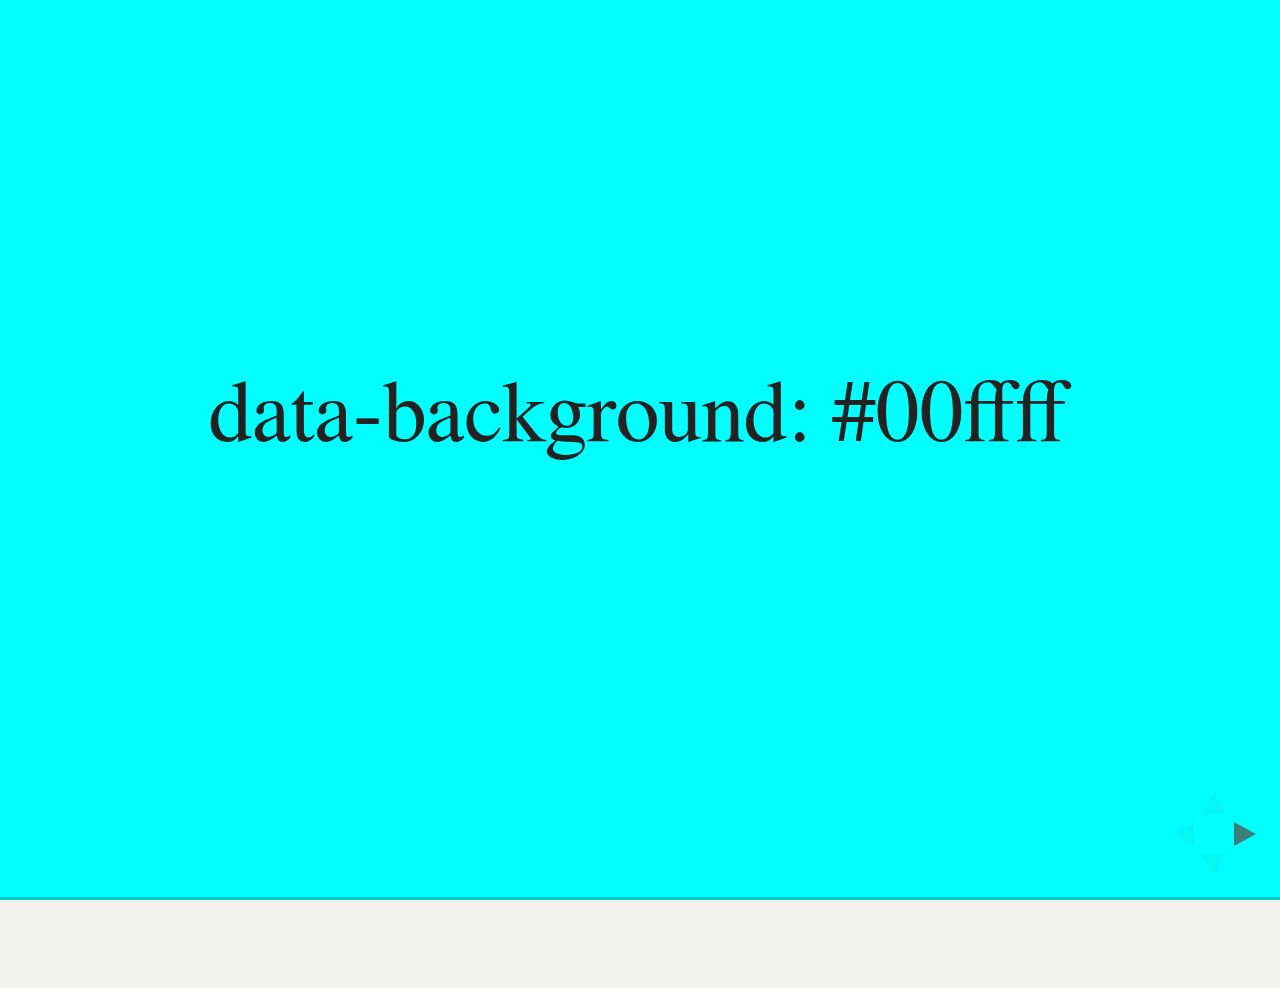
<file: test/examples/slide-backgrounds.html>
<!doctype html>
<html lang="en">

	<head>
		<meta charset="utf-8">

		<title>reveal.js - Slide Backgrounds</title>

		<meta name="viewport" content="width=device-width, initial-scale=1.0, maximum-scale=1.0, user-scalable=no">

		<link rel="stylesheet" href="../../css/reveal.css">
		<link rel="stylesheet" href="../../css/theme/serif.css" id="theme">
		<style type="text/css" media="screen">
			.slides section.has-dark-background,
			.slides section.has-dark-background h2 {
				color: #fff;
			}
			.slides section.has-light-background,
			.slides section.has-light-background h2 {
				color: #222;
			}
		</style>
	</head>

	<body>

		<div class="reveal">

			<div class="slides">

				<section data-background="#00ffff">
					<h2>data-background: #00ffff</h2>
				</section>

				<section data-background="#bb00bb">
					<h2>data-background: #bb00bb</h2>
				</section>

				<section data-background-color="lightblue">
					<h2>data-background: lightblue</h2>
				</section>

				<section>
					<section data-background="#ff0000">
						<h2>data-background: #ff0000</h2>
					</section>
					<section data-background="rgba(0, 0, 0, 0.2)">
						<h2>data-background: rgba(0, 0, 0, 0.2)</h2>
					</section>
					<section data-background="salmon">
						<h2>data-background: salmon</h2>
					</section>
				</section>

				<section data-background="rgba(0, 100, 100, 0.2)">
					<section>
						<h2>Background applied to stack</h2>
					</section>
					<section>
						<h2>Background applied to stack</h2>
					</section>
					<section data-background="rgb(66, 66, 66)">
						<h2>Background applied to slide inside of stack</h2>
					</section>
				</section>

				<section data-background-transition="slide" data-background="assets/image1.png">
					<h2>Background image</h2>
				</section>

				<section>
					<section data-background-transition="slide" data-background="assets/image1.png">
						<h2>Background image</h2>
					</section>
					<section data-background-transition="slide" data-background="assets/image1.png">
						<h2>Background image</h2>
					</section>
				</section>

				<section data-background="assets/image2.png" data-background-size="100px" data-background-repeat="repeat" data-background-color="#111">
					<h2>Background image</h2>
					<pre>data-background-size="100px" data-background-repeat="repeat" data-background-color="#111"</pre>
				</section>

				<section data-background="#888888">
					<h2>Same background twice (1/2)</h2>
				</section>
				<section data-background="#888888">
					<h2>Same background twice (2/2)</h2>
				</section>

				<section data-background-video="https://s3.amazonaws.com/static.slid.es/site/homepage/v1/homepage-video-editor.mp4,https://s3.amazonaws.com/static.slid.es/site/homepage/v1/homepage-video-editor.webm">
					<h2>Video background</h2>
				</section>

				<section data-background-iframe="https://slides.com">
					<h2>Iframe background</h2>
				</section>

				<section>
					<section data-background="#417203">
						<h2>Same background twice vertical (1/2)</h2>
					</section>
					<section data-background="#417203">
						<h2>Same background twice vertical (2/2)</h2>
					</section>
				</section>

				<section data-background="#934f4d">
					<h2>Same background from horizontal to vertical (1/3)</h2>
				</section>
				<section>
					<section data-background="#934f4d">
						<h2>Same background from horizontal to vertical (2/3)</h2>
					</section>
					<section data-background="#934f4d">
						<h2>Same background from horizontal to vertical (3/3)</h2>
					</section>
				</section>

			</div>

		</div>

		<script src="../../lib/js/head.min.js"></script>
		<script src="../../js/reveal.js"></script>

		<script>

			// Full list of configuration options available here:
			// https://github.com/hakimel/reveal.js#configuration
			Reveal.initialize({
				center: true,
				// rtl: true,

				transition: 'linear',
				// transitionSpeed: 'slow',
				// backgroundTransition: 'slide'
			});

		</script>

	</body>
</html>
</file>
<file: css/theme/component.css>
@import url(../../lib/font/source-sans-pro/source-sans-pro.css);
/**
 * White theme for reveal.js. This is the opposite of the 'black' theme.
 *
 * Copyright (C) 2015 Hakim El Hattab, http://hakim.se
 */
section.has-dark-background, section.has-dark-background h1, section.has-dark-background h2, section.has-dark-background h3, section.has-dark-background h4, section.has-dark-background h5, section.has-dark-background h6 {
  color: #fff; }

/*********************************************
 * GLOBAL STYLES
 *********************************************/
body {
  background: #fff;
  background-color: #fff; }

.reveal {
  font-family: 'Source Sans Pro', Helvetica, sans-serif;
  font-size: 38px;
  font-weight: normal;
  color: #222; }

::selection {
  color: #fff;
  background: #98bdef;
  text-shadow: none; }

.reveal .slides > section, .reveal .slides > section > section {
  line-height: 1.3;
  font-weight: inherit; }

/*********************************************
 * HEADERS
 *********************************************/
.reveal h1, .reveal h2, .reveal h3, .reveal h4, .reveal h5, .reveal h6 {
  margin: 0 0 20px 0;
  color: rgb(216, 63, 33);
  font-family: 'Source Sans Pro', Helvetica, sans-serif;
  font-weight: 600;
  line-height: 1.2;
  letter-spacing: normal;
  text-transform: uppercase;
  text-shadow: none;
  word-wrap: break-word; }

.reveal h1 {
  font-size: 2.5em;
}

.reveal h2 {
  font-size: 1.6em; }

.reveal h3 {
  font-size: 1.3em; }

.reveal h4 {
  font-size: 1em; }

.reveal h1 {
  text-shadow: none; }

/*********************************************
 * OTHER
 *********************************************/
.reveal p {
  margin: 20px 0;
  line-height: 1.3; }

/* Ensure certain elements are never larger than the slide itself */
.reveal img, .reveal video, .reveal iframe {
  max-width: 95%;
  max-height: 95%; }

.reveal strong, .reveal b {
  font-weight: bold; }

.reveal em {
  font-style: italic; }

.reveal ol, .reveal dl, .reveal ul {
  display: inline-block;
  text-align: left;
  margin: 0 0 0 1em; }

.reveal ol {
  list-style-type: decimal; }

.reveal ul {
  list-style-type: disc; }

.reveal ul ul {
  list-style-type: square; }

.reveal ul ul ul {
  list-style-type: circle; }

.reveal ul ul, .reveal ul ol, .reveal ol ol, .reveal ol ul {
  display: block;
  margin-left: 40px; }

.reveal dt {
  font-weight: bold; }

.reveal dd {
  margin-left: 40px; }

.reveal q, .reveal blockquote {
  quotes: none; }

.reveal blockquote {
  display: block;
  position: relative;
  width: 70%;
  margin: 20px auto;
  padding: 5px;
  font-style: italic;
  background: rgba(255, 255, 255, 0.05);
  box-shadow: 0px 0px 2px rgba(0, 0, 0, 0.2); }

.reveal blockquote p:first-child, .reveal blockquote p:last-child {
  display: inline-block; }

.reveal q {
  font-style: italic; }

.reveal pre {
  display: block;
  position: relative;
  width: 90%;
  margin: 20px auto;
  text-align: left;
  font-size: 0.55em;
  font-family: monospace;
  line-height: 1.2em;
  word-wrap: break-word;
  box-shadow: 0px 0px 6px rgba(0, 0, 0, 0.3); }

.reveal code {
  font-family: monospace; }

.reveal pre code {
  display: block;
  padding: 5px;
  overflow: auto;
  max-height: 400px;
  word-wrap: normal;
  background: #3F3F3F;
  color: #DCDCDC; }

.reveal table {
  margin: auto;
  border-collapse: collapse;
  border-spacing: 0; }

.reveal table th {
  font-weight: bold; }

.reveal table th, .reveal table td {
  text-align: left;
  padding: 0.2em 0.5em 0.2em 0.5em;
  border-bottom: 1px solid; }

.reveal table tr:last-child td {
  border-bottom: none; }

.reveal sup {
  vertical-align: super; }

.reveal sub {
  vertical-align: sub; }

.reveal small {
  display: inline-block;
  font-size: 0.6em;
  line-height: 1.2em;
  vertical-align: top; }

.reveal small * {
  vertical-align: top; }

/*********************************************
 * LINKS
 *********************************************/
.reveal a {
  color: #2a76dd;
  text-decoration: none;
  -webkit-transition: color 0.15s ease;
  -moz-transition: color 0.15s ease;
  transition: color 0.15s ease; }

.reveal a:hover {
  color: #6ca2e8;
  text-shadow: none;
  border: none; }

.reveal .roll span:after {
  color: #fff;
  background: #1a54a1; }

/*********************************************
 * IMAGES
 *********************************************/
.reveal section img {
  margin: 15px 0px;
  background: rgba(255, 255, 255, 0.12);
  box-shadow: 0 0 10px rgba(0, 0, 0, 0.15); }

.reveal a img {
  -webkit-transition: all 0.15s linear;
  -moz-transition: all 0.15s linear;
  transition: all 0.15s linear; }

.reveal a:hover img {
  background: rgba(255, 255, 255, 0.2);
  border-color: #2a76dd;
  box-shadow: 0 0 20px rgba(0, 0, 0, 0.55); }

/*********************************************
 * NAVIGATION CONTROLS
 *********************************************/
.reveal .controls div.navigate-left, .reveal .controls div.navigate-left.enabled {
  border-right-color: #2a76dd; }

.reveal .controls div.navigate-right, .reveal .controls div.navigate-right.enabled {
  border-left-color: #2a76dd; }

.reveal .controls div.navigate-up, .reveal .controls div.navigate-up.enabled {
  border-bottom-color: #2a76dd; }

.reveal .controls div.navigate-down, .reveal .controls div.navigate-down.enabled {
  border-top-color: #2a76dd; }

.reveal .controls div.navigate-left.enabled:hover {
  border-right-color: #6ca2e8; }

.reveal .controls div.navigate-right.enabled:hover {
  border-left-color: #6ca2e8; }

.reveal .controls div.navigate-up.enabled:hover {
  border-bottom-color: #6ca2e8; }

.reveal .controls div.navigate-down.enabled:hover {
  border-top-color: #6ca2e8; }

/*********************************************
 * PROGRESS BAR
 *********************************************/
.reveal .progress {
  background: rgba(0, 0, 0, 0.2); }

.reveal .progress span {
  background: #2a76dd;
  -webkit-transition: width 800ms cubic-bezier(0.26, 0.86, 0.44, 0.985);
  -moz-transition: width 800ms cubic-bezier(0.26, 0.86, 0.44, 0.985);
  transition: width 800ms cubic-bezier(0.26, 0.86, 0.44, 0.985); }

/*********************************************
 * SLIDE NUMBER
 *********************************************/
.reveal .slide-number {
  color: #2a76dd; }
</file>
<file: lib/css/zenburn.css>
/*

Zenburn style from voldmar.ru (c) Vladimir Epifanov <voldmar@voldmar.ru>
based on dark.css by Ivan Sagalaev

*/

.hljs {
  display: block; padding: 0.5em;
  background: #3F3F3F;
  color: #DCDCDC;
}

.hljs-keyword,
.hljs-tag,
.css .hljs-class,
.css .hljs-id,
.lisp .hljs-title,
.nginx .hljs-title,
.hljs-request,
.hljs-status,
.clojure .hljs-attribute {
  color: #E3CEAB;
}

.django .hljs-template_tag,
.django .hljs-variable,
.django .hljs-filter .hljs-argument {
  color: #DCDCDC;
}

.hljs-number,
.hljs-date {
  color: #8CD0D3;
}

.dos .hljs-envvar,
.dos .hljs-stream,
.hljs-variable,
.apache .hljs-sqbracket {
  color: #EFDCBC;
}

.dos .hljs-flow,
.diff .hljs-change,
.python .exception,
.python .hljs-built_in,
.hljs-literal,
.tex .hljs-special {
  color: #EFEFAF;
}

.diff .hljs-chunk,
.hljs-subst {
  color: #8F8F8F;
}

.dos .hljs-keyword,
.python .hljs-decorator,
.hljs-title,
.haskell .hljs-type,
.diff .hljs-header,
.ruby .hljs-class .hljs-parent,
.apache .hljs-tag,
.nginx .hljs-built_in,
.tex .hljs-command,
.hljs-prompt {
    color: #efef8f;
}

.dos .hljs-winutils,
.ruby .hljs-symbol,
.ruby .hljs-symbol .hljs-string,
.ruby .hljs-string {
  color: #DCA3A3;
}

.diff .hljs-deletion,
.hljs-string,
.hljs-tag .hljs-value,
.hljs-preprocessor,
.hljs-pragma,
.hljs-built_in,
.sql .hljs-aggregate,
.hljs-javadoc,
.smalltalk .hljs-class,
.smalltalk .hljs-localvars,
.smalltalk .hljs-array,
.css .hljs-rules .hljs-value,
.hljs-attr_selector,
.hljs-pseudo,
.apache .hljs-cbracket,
.tex .hljs-formula,
.coffeescript .hljs-attribute {
  color: #CC9393;
}

.hljs-shebang,
.diff .hljs-addition,
.hljs-comment,
.java .hljs-annotation,
.hljs-template_comment,
.hljs-pi,
.hljs-doctype {
  color: #7F9F7F;
}

.coffeescript .javascript,
.javascript .xml,
.tex .hljs-formula,
.xml .javascript,
.xml .vbscript,
.xml .css,
.xml .hljs-cdata {
  opacity: 0.5;
}
</file>
<file: css/theme/black.css>
@import url(../../lib/font/source-sans-pro/source-sans-pro.css);
/**
 * Black theme for reveal.js. This is the opposite of the 'white' theme.
 *
 * Copyright (C) 2015 Hakim El Hattab, http://hakim.se
 */
section.has-light-background, section.has-light-background h1, section.has-light-background h2, section.has-light-background h3, section.has-light-background h4, section.has-light-background h5, section.has-light-background h6 {
  color: #222; }

/*********************************************
 * GLOBAL STYLES
 *********************************************/
body {
  background: #222;
  background-color: #222; }

.reveal {
  font-family: 'Source Sans Pro', Helvetica, sans-serif;
  font-size: 38px;
  font-weight: normal;
  color: #fff; }

::selection {
  color: #fff;
  background: #bee4fd;
  text-shadow: none; }

.reveal .slides > section, .reveal .slides > section > section {
  line-height: 1.3;
  font-weight: inherit; }

/*********************************************
 * HEADERS
 *********************************************/
.reveal h1, .reveal h2, .reveal h3, .reveal h4, .reveal h5, .reveal h6 {
  margin: 0 0 20px 0;
  color: #fff;
  font-family: 'Source Sans Pro', Helvetica, sans-serif;
  font-weight: 600;
  line-height: 1.2;
  letter-spacing: normal;
  text-transform: uppercase;
  text-shadow: none;
  word-wrap: break-word; }

.reveal h1 {
  font-size: 2.5em; }

.reveal h2 {
  font-size: 1.6em; }

.reveal h3 {
  font-size: 1.3em; }

.reveal h4 {
  font-size: 1em; }

.reveal h1 {
  text-shadow: none; }

/*********************************************
 * OTHER
 *********************************************/
.reveal p {
  margin: 20px 0;
  line-height: 1.3; }

/* Ensure certain elements are never larger than the slide itself */
.reveal img, .reveal video, .reveal iframe {
  max-width: 95%;
  max-height: 95%; }

.reveal strong, .reveal b {
  font-weight: bold; }

.reveal em {
  font-style: italic; }

.reveal ol, .reveal dl, .reveal ul {
  display: inline-block;
  text-align: left;
  margin: 0 0 0 1em; }

.reveal ol {
  list-style-type: decimal; }

.reveal ul {
  list-style-type: disc; }

.reveal ul ul {
  list-style-type: square; }

.reveal ul ul ul {
  list-style-type: circle; }

.reveal ul ul, .reveal ul ol, .reveal ol ol, .reveal ol ul {
  display: block;
  margin-left: 40px; }

.reveal dt {
  font-weight: bold; }

.reveal dd {
  margin-left: 40px; }

.reveal q, .reveal blockquote {
  quotes: none; }

.reveal blockquote {
  display: block;
  position: relative;
  width: 70%;
  margin: 20px auto;
  padding: 5px;
  font-style: italic;
  background: rgba(255, 255, 255, 0.05);
  box-shadow: 0px 0px 2px rgba(0, 0, 0, 0.2); }

.reveal blockquote p:first-child, .reveal blockquote p:last-child {
  display: inline-block; }

.reveal q {
  font-style: italic; }

.reveal pre {
  display: block;
  position: relative;
  width: 90%;
  margin: 20px auto;
  text-align: left;
  font-size: 0.55em;
  font-family: monospace;
  line-height: 1.2em;
  word-wrap: break-word;
  box-shadow: 0px 0px 6px rgba(0, 0, 0, 0.3); }

.reveal code {
  font-family: monospace; }

.reveal pre code {
  display: block;
  padding: 5px;
  overflow: auto;
  max-height: 400px;
  word-wrap: normal;
  background: #3F3F3F;
  color: #DCDCDC; }

.reveal table {
  margin: auto;
  border-collapse: collapse;
  border-spacing: 0; }

.reveal table th {
  font-weight: bold; }

.reveal table th, .reveal table td {
  text-align: left;
  padding: 0.2em 0.5em 0.2em 0.5em;
  border-bottom: 1px solid; }

.reveal table tr:last-child td {
  border-bottom: none; }

.reveal sup {
  vertical-align: super; }

.reveal sub {
  vertical-align: sub; }

.reveal small {
  display: inline-block;
  font-size: 0.6em;
  line-height: 1.2em;
  vertical-align: top; }

.reveal small * {
  vertical-align: top; }

/*********************************************
 * LINKS
 *********************************************/
.reveal a {
  color: #42affa;
  text-decoration: none;
  -webkit-transition: color 0.15s ease;
  -moz-transition: color 0.15s ease;
  transition: color 0.15s ease; }

.reveal a:hover {
  color: #8dcffc;
  text-shadow: none;
  border: none; }

.reveal .roll span:after {
  color: #fff;
  background: #068ee9; }

/*********************************************
 * IMAGES
 *********************************************/
.reveal section img {
  margin: 15px 0px;
  background: rgba(255, 255, 255, 0.12);
  border: 4px solid #fff;
  box-shadow: 0 0 10px rgba(0, 0, 0, 0.15); }

.reveal a img {
  -webkit-transition: all 0.15s linear;
  -moz-transition: all 0.15s linear;
  transition: all 0.15s linear; }

.reveal a:hover img {
  background: rgba(255, 255, 255, 0.2);
  border-color: #42affa;
  box-shadow: 0 0 20px rgba(0, 0, 0, 0.55); }

/*********************************************
 * NAVIGATION CONTROLS
 *********************************************/
.reveal .controls div.navigate-left, .reveal .controls div.navigate-left.enabled {
  border-right-color: #42affa; }

.reveal .controls div.navigate-right, .reveal .controls div.navigate-right.enabled {
  border-left-color: #42affa; }

.reveal .controls div.navigate-up, .reveal .controls div.navigate-up.enabled {
  border-bottom-color: #42affa; }

.reveal .controls div.navigate-down, .reveal .controls div.navigate-down.enabled {
  border-top-color: #42affa; }

.reveal .controls div.navigate-left.enabled:hover {
  border-right-color: #8dcffc; }

.reveal .controls div.navigate-right.enabled:hover {
  border-left-color: #8dcffc; }

.reveal .controls div.navigate-up.enabled:hover {
  border-bottom-color: #8dcffc; }

.reveal .controls div.navigate-down.enabled:hover {
  border-top-color: #8dcffc; }

/*********************************************
 * PROGRESS BAR
 *********************************************/
.reveal .progress {
  background: rgba(0, 0, 0, 0.2); }

.reveal .progress span {
  background: #42affa;
  -webkit-transition: width 800ms cubic-bezier(0.26, 0.86, 0.44, 0.985);
  -moz-transition: width 800ms cubic-bezier(0.26, 0.86, 0.44, 0.985);
  transition: width 800ms cubic-bezier(0.26, 0.86, 0.44, 0.985); }

/*********************************************
 * SLIDE NUMBER
 *********************************************/
.reveal .slide-number {
  color: #42affa; }
</file>
<file: css/theme/night.css>
@import url(https://fonts.googleapis.com/css?family=Montserrat:700);
@import url(https://fonts.googleapis.com/css?family=Open+Sans:400,700,400italic,700italic);
/**
 * Black theme for reveal.js.
 *
 * Copyright (C) 2011-2012 Hakim El Hattab, http://hakim.se
 */
/*********************************************
 * GLOBAL STYLES
 *********************************************/
body {
  background: #111;
  background-color: #111; }

.reveal {
  font-family: 'Open Sans', sans-serif;
  font-size: 30px;
  font-weight: normal;
  color: #eee; }

::selection {
  color: #fff;
  background: #e7ad52;
  text-shadow: none; }

.reveal .slides > section, .reveal .slides > section > section {
  line-height: 1.3;
  font-weight: inherit; }

/*********************************************
 * HEADERS
 *********************************************/
.reveal h1, .reveal h2, .reveal h3, .reveal h4, .reveal h5, .reveal h6 {
  margin: 0 0 20px 0;
  color: #eee;
  font-family: 'Montserrat', Impact, sans-serif;
  font-weight: normal;
  line-height: 1.2;
  letter-spacing: -0.03em;
  text-transform: none;
  text-shadow: none;
  word-wrap: break-word; }

.reveal h1 {
  font-size: 3.77em; }

.reveal h2 {
  font-size: 2.11em; }

.reveal h3 {
  font-size: 1.55em; }

.reveal h4 {
  font-size: 1em; }

.reveal h1 {
  text-shadow: none; }

/*********************************************
 * OTHER
 *********************************************/
.reveal p {
  margin: 20px 0;
  line-height: 1.3; }

/* Ensure certain elements are never larger than the slide itself */
.reveal img, .reveal video, .reveal iframe {
  max-width: 95%;
  max-height: 95%; }

.reveal strong, .reveal b {
  font-weight: bold; }

.reveal em {
  font-style: italic; }

.reveal ol, .reveal dl, .reveal ul {
  display: inline-block;
  text-align: left;
  margin: 0 0 0 1em; }

.reveal ol {
  list-style-type: decimal; }

.reveal ul {
  list-style-type: disc; }

.reveal ul ul {
  list-style-type: square; }

.reveal ul ul ul {
  list-style-type: circle; }

.reveal ul ul, .reveal ul ol, .reveal ol ol, .reveal ol ul {
  display: block;
  margin-left: 40px; }

.reveal dt {
  font-weight: bold; }

.reveal dd {
  margin-left: 40px; }

.reveal q, .reveal blockquote {
  quotes: none; }

.reveal blockquote {
  display: block;
  position: relative;
  width: 70%;
  margin: 20px auto;
  padding: 5px;
  font-style: italic;
  background: rgba(255, 255, 255, 0.05);
  box-shadow: 0px 0px 2px rgba(0, 0, 0, 0.2); }

.reveal blockquote p:first-child, .reveal blockquote p:last-child {
  display: inline-block; }

.reveal q {
  font-style: italic; }

.reveal pre {
  display: block;
  position: relative;
  width: 90%;
  margin: 20px auto;
  text-align: left;
  font-size: 0.55em;
  font-family: monospace;
  line-height: 1.2em;
  word-wrap: break-word;
  box-shadow: 0px 0px 6px rgba(0, 0, 0, 0.3); }

.reveal code {
  font-family: monospace; }

.reveal pre code {
  display: block;
  padding: 5px;
  overflow: auto;
  max-height: 400px;
  word-wrap: normal;
  background: #3F3F3F;
  color: #DCDCDC; }

.reveal table {
  margin: auto;
  border-collapse: collapse;
  border-spacing: 0; }

.reveal table th {
  font-weight: bold; }

.reveal table th, .reveal table td {
  text-align: left;
  padding: 0.2em 0.5em 0.2em 0.5em;
  border-bottom: 1px solid; }

.reveal table tr:last-child td {
  border-bottom: none; }

.reveal sup {
  vertical-align: super; }

.reveal sub {
  vertical-align: sub; }

.reveal small {
  display: inline-block;
  font-size: 0.6em;
  line-height: 1.2em;
  vertical-align: top; }

.reveal small * {
  vertical-align: top; }

/*********************************************
 * LINKS
 *********************************************/
.reveal a {
  color: #e7ad52;
  text-decoration: none;
  -webkit-transition: color 0.15s ease;
  -moz-transition: color 0.15s ease;
  transition: color 0.15s ease; }

.reveal a:hover {
  color: #f3d7ac;
  text-shadow: none;
  border: none; }

.reveal .roll span:after {
  color: #fff;
  background: #d0881d; }

/*********************************************
 * IMAGES
 *********************************************/
.reveal section img {
  margin: 15px 0px;
  background: rgba(255, 255, 255, 0.12);
  border: 4px solid #eee;
  box-shadow: 0 0 10px rgba(0, 0, 0, 0.15); }

.reveal a img {
  -webkit-transition: all 0.15s linear;
  -moz-transition: all 0.15s linear;
  transition: all 0.15s linear; }

.reveal a:hover img {
  background: rgba(255, 255, 255, 0.2);
  border-color: #e7ad52;
  box-shadow: 0 0 20px rgba(0, 0, 0, 0.55); }

/*********************************************
 * NAVIGATION CONTROLS
 *********************************************/
.reveal .controls div.navigate-left, .reveal .controls div.navigate-left.enabled {
  border-right-color: #e7ad52; }

.reveal .controls div.navigate-right, .reveal .controls div.navigate-right.enabled {
  border-left-color: #e7ad52; }

.reveal .controls div.navigate-up, .reveal .controls div.navigate-up.enabled {
  border-bottom-color: #e7ad52; }

.reveal .controls div.navigate-down, .reveal .controls div.navigate-down.enabled {
  border-top-color: #e7ad52; }

.reveal .controls div.navigate-left.enabled:hover {
  border-right-color: #f3d7ac; }

.reveal .controls div.navigate-right.enabled:hover {
  border-left-color: #f3d7ac; }

.reveal .controls div.navigate-up.enabled:hover {
  border-bottom-color: #f3d7ac; }

.reveal .controls div.navigate-down.enabled:hover {
  border-top-color: #f3d7ac; }

/*********************************************
 * PROGRESS BAR
 *********************************************/
.reveal .progress {
  background: rgba(0, 0, 0, 0.2); }

.reveal .progress span {
  background: #e7ad52;
  -webkit-transition: width 800ms cubic-bezier(0.26, 0.86, 0.44, 0.985);
  -moz-transition: width 800ms cubic-bezier(0.26, 0.86, 0.44, 0.985);
  transition: width 800ms cubic-bezier(0.26, 0.86, 0.44, 0.985); }

/*********************************************
 * SLIDE NUMBER
 *********************************************/
.reveal .slide-number {
  color: #e7ad52; }
</file>
<file: css/theme/serif.css>
/**
 * A simple theme for reveal.js presentations, similar
 * to the default theme. The accent color is brown.
 *
 * This theme is Copyright (C) 2012-2013 Owen Versteeg, http://owenversteeg.com - it is MIT licensed.
 */
.reveal a {
  line-height: 1.3em; }

/*********************************************
 * GLOBAL STYLES
 *********************************************/
body {
  background: #F0F1EB;
  background-color: #F0F1EB; }

.reveal {
  font-family: 'Palatino Linotype', 'Book Antiqua', Palatino, FreeSerif, serif;
  font-size: 36px;
  font-weight: normal;
  color: #000; }

::selection {
  color: #fff;
  background: #26351C;
  text-shadow: none; }

.reveal .slides > section, .reveal .slides > section > section {
  line-height: 1.3;
  font-weight: inherit; }

/*********************************************
 * HEADERS
 *********************************************/
.reveal h1, .reveal h2, .reveal h3, .reveal h4, .reveal h5, .reveal h6 {
  margin: 0 0 20px 0;
  color: #383D3D;
  font-family: 'Palatino Linotype', 'Book Antiqua', Palatino, FreeSerif, serif;
  font-weight: normal;
  line-height: 1.2;
  letter-spacing: normal;
  text-transform: none;
  text-shadow: none;
  word-wrap: break-word; }

.reveal h1 {
  font-size: 3.77em; }

.reveal h2 {
  font-size: 2.11em; }

.reveal h3 {
  font-size: 1.55em; }

.reveal h4 {
  font-size: 1em; }

.reveal h1 {
  text-shadow: none; }

/*********************************************
 * OTHER
 *********************************************/
.reveal p {
  margin: 20px 0;
  line-height: 1.3; }

/* Ensure certain elements are never larger than the slide itself */
.reveal img, .reveal video, .reveal iframe {
  max-width: 95%;
  max-height: 95%; }

.reveal strong, .reveal b {
  font-weight: bold; }

.reveal em {
  font-style: italic; }

.reveal ol, .reveal dl, .reveal ul {
  display: inline-block;
  text-align: left;
  margin: 0 0 0 1em; }

.reveal ol {
  list-style-type: decimal; }

.reveal ul {
  list-style-type: disc; }

.reveal ul ul {
  list-style-type: square; }

.reveal ul ul ul {
  list-style-type: circle; }

.reveal ul ul, .reveal ul ol, .reveal ol ol, .reveal ol ul {
  display: block;
  margin-left: 40px; }

.reveal dt {
  font-weight: bold; }

.reveal dd {
  margin-left: 40px; }

.reveal q, .reveal blockquote {
  quotes: none; }

.reveal blockquote {
  display: block;
  position: relative;
  width: 70%;
  margin: 20px auto;
  padding: 5px;
  font-style: italic;
  background: rgba(255, 255, 255, 0.05);
  box-shadow: 0px 0px 2px rgba(0, 0, 0, 0.2); }

.reveal blockquote p:first-child, .reveal blockquote p:last-child {
  display: inline-block; }

.reveal q {
  font-style: italic; }

.reveal pre {
  display: block;
  position: relative;
  width: 90%;
  margin: 20px auto;
  text-align: left;
  font-size: 0.55em;
  font-family: monospace;
  line-height: 1.2em;
  word-wrap: break-word;
  box-shadow: 0px 0px 6px rgba(0, 0, 0, 0.3); }

.reveal code {
  font-family: monospace; }

.reveal pre code {
  display: block;
  padding: 5px;
  overflow: auto;
  max-height: 400px;
  word-wrap: normal;
  background: #3F3F3F;
  color: #DCDCDC; }

.reveal table {
  margin: auto;
  border-collapse: collapse;
  border-spacing: 0; }

.reveal table th {
  font-weight: bold; }

.reveal table th, .reveal table td {
  text-align: left;
  padding: 0.2em 0.5em 0.2em 0.5em;
  border-bottom: 1px solid; }

.reveal table tr:last-child td {
  border-bottom: none; }

.reveal sup {
  vertical-align: super; }

.reveal sub {
  vertical-align: sub; }

.reveal small {
  display: inline-block;
  font-size: 0.6em;
  line-height: 1.2em;
  vertical-align: top; }

.reveal small * {
  vertical-align: top; }

/*********************************************
 * LINKS
 *********************************************/
.reveal a {
  color: #51483D;
  text-decoration: none;
  -webkit-transition: color 0.15s ease;
  -moz-transition: color 0.15s ease;
  transition: color 0.15s ease; }

.reveal a:hover {
  color: #8b7b69;
  text-shadow: none;
  border: none; }

.reveal .roll span:after {
  color: #fff;
  background: #25211c; }

/*********************************************
 * IMAGES
 *********************************************/
.reveal section img {
  margin: 15px 0px;
  background: rgba(255, 255, 255, 0.12);
  border: 4px solid #000;
  box-shadow: 0 0 10px rgba(0, 0, 0, 0.15); }

.reveal a img {
  -webkit-transition: all 0.15s linear;
  -moz-transition: all 0.15s linear;
  transition: all 0.15s linear; }

.reveal a:hover img {
  background: rgba(255, 255, 255, 0.2);
  border-color: #51483D;
  box-shadow: 0 0 20px rgba(0, 0, 0, 0.55); }

/*********************************************
 * NAVIGATION CONTROLS
 *********************************************/
.reveal .controls div.navigate-left, .reveal .controls div.navigate-left.enabled {
  border-right-color: #51483D; }

.reveal .controls div.navigate-right, .reveal .controls div.navigate-right.enabled {
  border-left-color: #51483D; }

.reveal .controls div.navigate-up, .reveal .controls div.navigate-up.enabled {
  border-bottom-color: #51483D; }

.reveal .controls div.navigate-down, .reveal .controls div.navigate-down.enabled {
  border-top-color: #51483D; }

.reveal .controls div.navigate-left.enabled:hover {
  border-right-color: #8b7b69; }

.reveal .controls div.navigate-right.enabled:hover {
  border-left-color: #8b7b69; }

.reveal .controls div.navigate-up.enabled:hover {
  border-bottom-color: #8b7b69; }

.reveal .controls div.navigate-down.enabled:hover {
  border-top-color: #8b7b69; }

/*********************************************
 * PROGRESS BAR
 *********************************************/
.reveal .progress {
  background: rgba(0, 0, 0, 0.2); }

.reveal .progress span {
  background: #51483D;
  -webkit-transition: width 800ms cubic-bezier(0.26, 0.86, 0.44, 0.985);
  -moz-transition: width 800ms cubic-bezier(0.26, 0.86, 0.44, 0.985);
  transition: width 800ms cubic-bezier(0.26, 0.86, 0.44, 0.985); }

/*********************************************
 * SLIDE NUMBER
 *********************************************/
.reveal .slide-number {
  color: #51483D; }
</file>
<file: test/qunit-1.12.0.css>
/**
 * QUnit v1.12.0 - A JavaScript Unit Testing Framework
 *
 * http://qunitjs.com
 *
 * Copyright 2012 jQuery Foundation and other contributors
 * Released under the MIT license.
 * http://jquery.org/license
 */

/** Font Family and Sizes */

#qunit-tests, #qunit-header, #qunit-banner, #qunit-testrunner-toolbar, #qunit-userAgent, #qunit-testresult {
	font-family: "Helvetica Neue Light", "HelveticaNeue-Light", "Helvetica Neue", Calibri, Helvetica, Arial, sans-serif;
}

#qunit-testrunner-toolbar, #qunit-userAgent, #qunit-testresult, #qunit-tests li { font-size: small; }
#qunit-tests { font-size: smaller; }


/** Resets */

#qunit-tests, #qunit-header, #qunit-banner, #qunit-userAgent, #qunit-testresult, #qunit-modulefilter {
	margin: 0;
	padding: 0;
}


/** Header */

#qunit-header {
	padding: 0.5em 0 0.5em 1em;

	color: #8699a4;
	background-color: #0d3349;

	font-size: 1.5em;
	line-height: 1em;
	font-weight: normal;

	border-radius: 5px 5px 0 0;
	-moz-border-radius: 5px 5px 0 0;
	-webkit-border-top-right-radius: 5px;
	-webkit-border-top-left-radius: 5px;
}

#qunit-header a {
	text-decoration: none;
	color: #c2ccd1;
}

#qunit-header a:hover,
#qunit-header a:focus {
	color: #fff;
}

#qunit-testrunner-toolbar label {
	display: inline-block;
	padding: 0 .5em 0 .1em;
}

#qunit-banner {
	height: 5px;
}

#qunit-testrunner-toolbar {
	padding: 0.5em 0 0.5em 2em;
	color: #5E740B;
	background-color: #eee;
	overflow: hidden;
}

#qunit-userAgent {
	padding: 0.5em 0 0.5em 2.5em;
	background-color: #2b81af;
	color: #fff;
	text-shadow: rgba(0, 0, 0, 0.5) 2px 2px 1px;
}

#qunit-modulefilter-container {
	float: right;
}

/** Tests: Pass/Fail */

#qunit-tests {
	list-style-position: inside;
}

#qunit-tests li {
	padding: 0.4em 0.5em 0.4em 2.5em;
	border-bottom: 1px solid #fff;
	list-style-position: inside;
}

#qunit-tests.hidepass li.pass, #qunit-tests.hidepass li.running  {
	display: none;
}

#qunit-tests li strong {
	cursor: pointer;
}

#qunit-tests li a {
	padding: 0.5em;
	color: #c2ccd1;
	text-decoration: none;
}
#qunit-tests li a:hover,
#qunit-tests li a:focus {
	color: #000;
}

#qunit-tests li .runtime {
	float: right;
	font-size: smaller;
}

.qunit-assert-list {
	margin-top: 0.5em;
	padding: 0.5em;

	background-color: #fff;

	border-radius: 5px;
	-moz-border-radius: 5px;
	-webkit-border-radius: 5px;
}

.qunit-collapsed {
	display: none;
}

#qunit-tests table {
	border-collapse: collapse;
	margin-top: .2em;
}

#qunit-tests th {
	text-align: right;
	vertical-align: top;
	padding: 0 .5em 0 0;
}

#qunit-tests td {
	vertical-align: top;
}

#qunit-tests pre {
	margin: 0;
	white-space: pre-wrap;
	word-wrap: break-word;
}

#qunit-tests del {
	background-color: #e0f2be;
	color: #374e0c;
	text-decoration: none;
}

#qunit-tests ins {
	background-color: #ffcaca;
	color: #500;
	text-decoration: none;
}

/*** Test Counts */

#qunit-tests b.counts                       { color: black; }
#qunit-tests b.passed                       { color: #5E740B; }
#qunit-tests b.failed                       { color: #710909; }

#qunit-tests li li {
	padding: 5px;
	background-color: #fff;
	border-bottom: none;
	list-style-position: inside;
}

/*** Passing Styles */

#qunit-tests li li.pass {
	color: #3c510c;
	background-color: #fff;
	border-left: 10px solid #C6E746;
}

#qunit-tests .pass                          { color: #528CE0; background-color: #D2E0E6; }
#qunit-tests .pass .test-name               { color: #366097; }

#qunit-tests .pass .test-actual,
#qunit-tests .pass .test-expected           { color: #999999; }

#qunit-banner.qunit-pass                    { background-color: #C6E746; }

/*** Failing Styles */

#qunit-tests li li.fail {
	color: #710909;
	background-color: #fff;
	border-left: 10px solid #EE5757;
	white-space: pre;
}

#qunit-tests > li:last-child {
	border-radius: 0 0 5px 5px;
	-moz-border-radius: 0 0 5px 5px;
	-webkit-border-bottom-right-radius: 5px;
	-webkit-border-bottom-left-radius: 5px;
}

#qunit-tests .fail                          { color: #000000; background-color: #EE5757; }
#qunit-tests .fail .test-name,
#qunit-tests .fail .module-name             { color: #000000; }

#qunit-tests .fail .test-actual             { color: #EE5757; }
#qunit-tests .fail .test-expected           { color: green;   }

#qunit-banner.qunit-fail                    { background-color: #EE5757; }


/** Result */

#qunit-testresult {
	padding: 0.5em 0.5em 0.5em 2.5em;

	color: #2b81af;
	background-color: #D2E0E6;

	border-bottom: 1px solid white;
}
#qunit-testresult .module-name {
	font-weight: bold;
}

/** Fixture */

#qunit-fixture {
	position: absolute;
	top: -10000px;
	left: -10000px;
	width: 1000px;
	height: 1000px;
}
</file>
